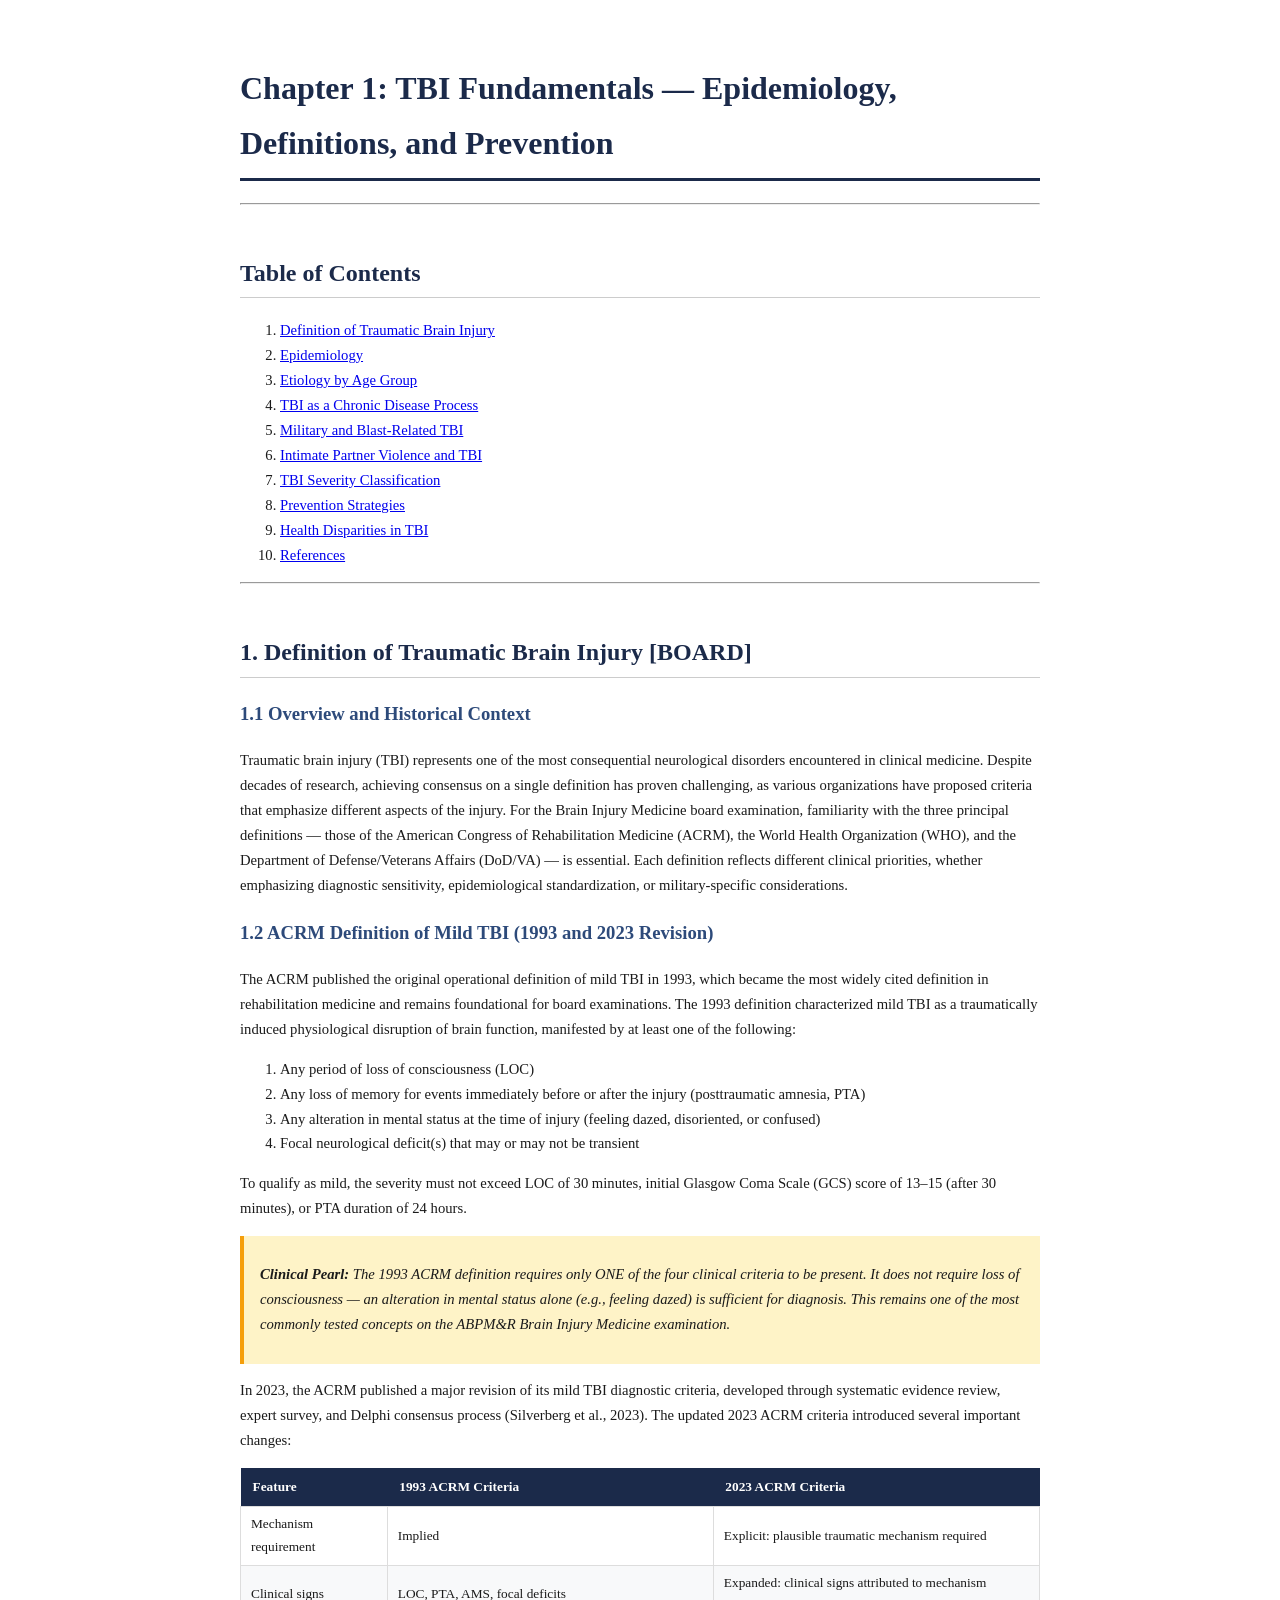
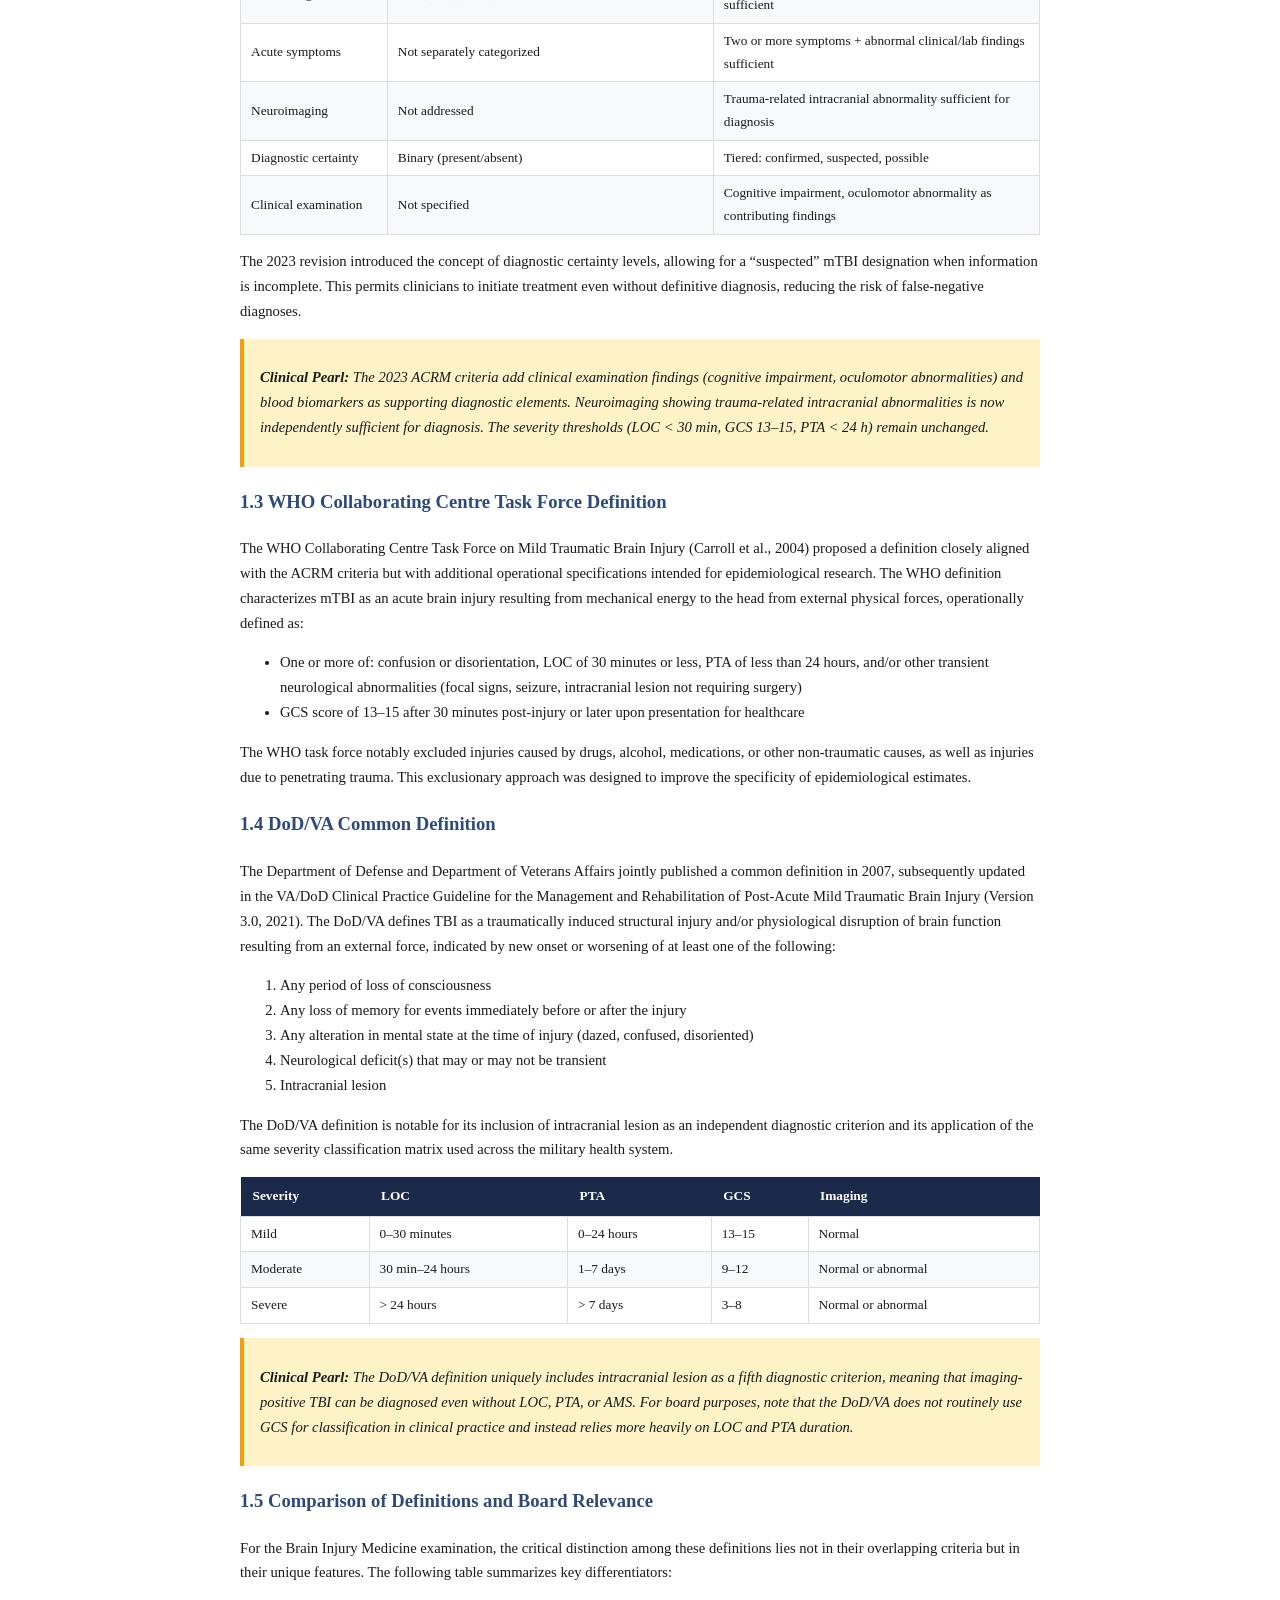
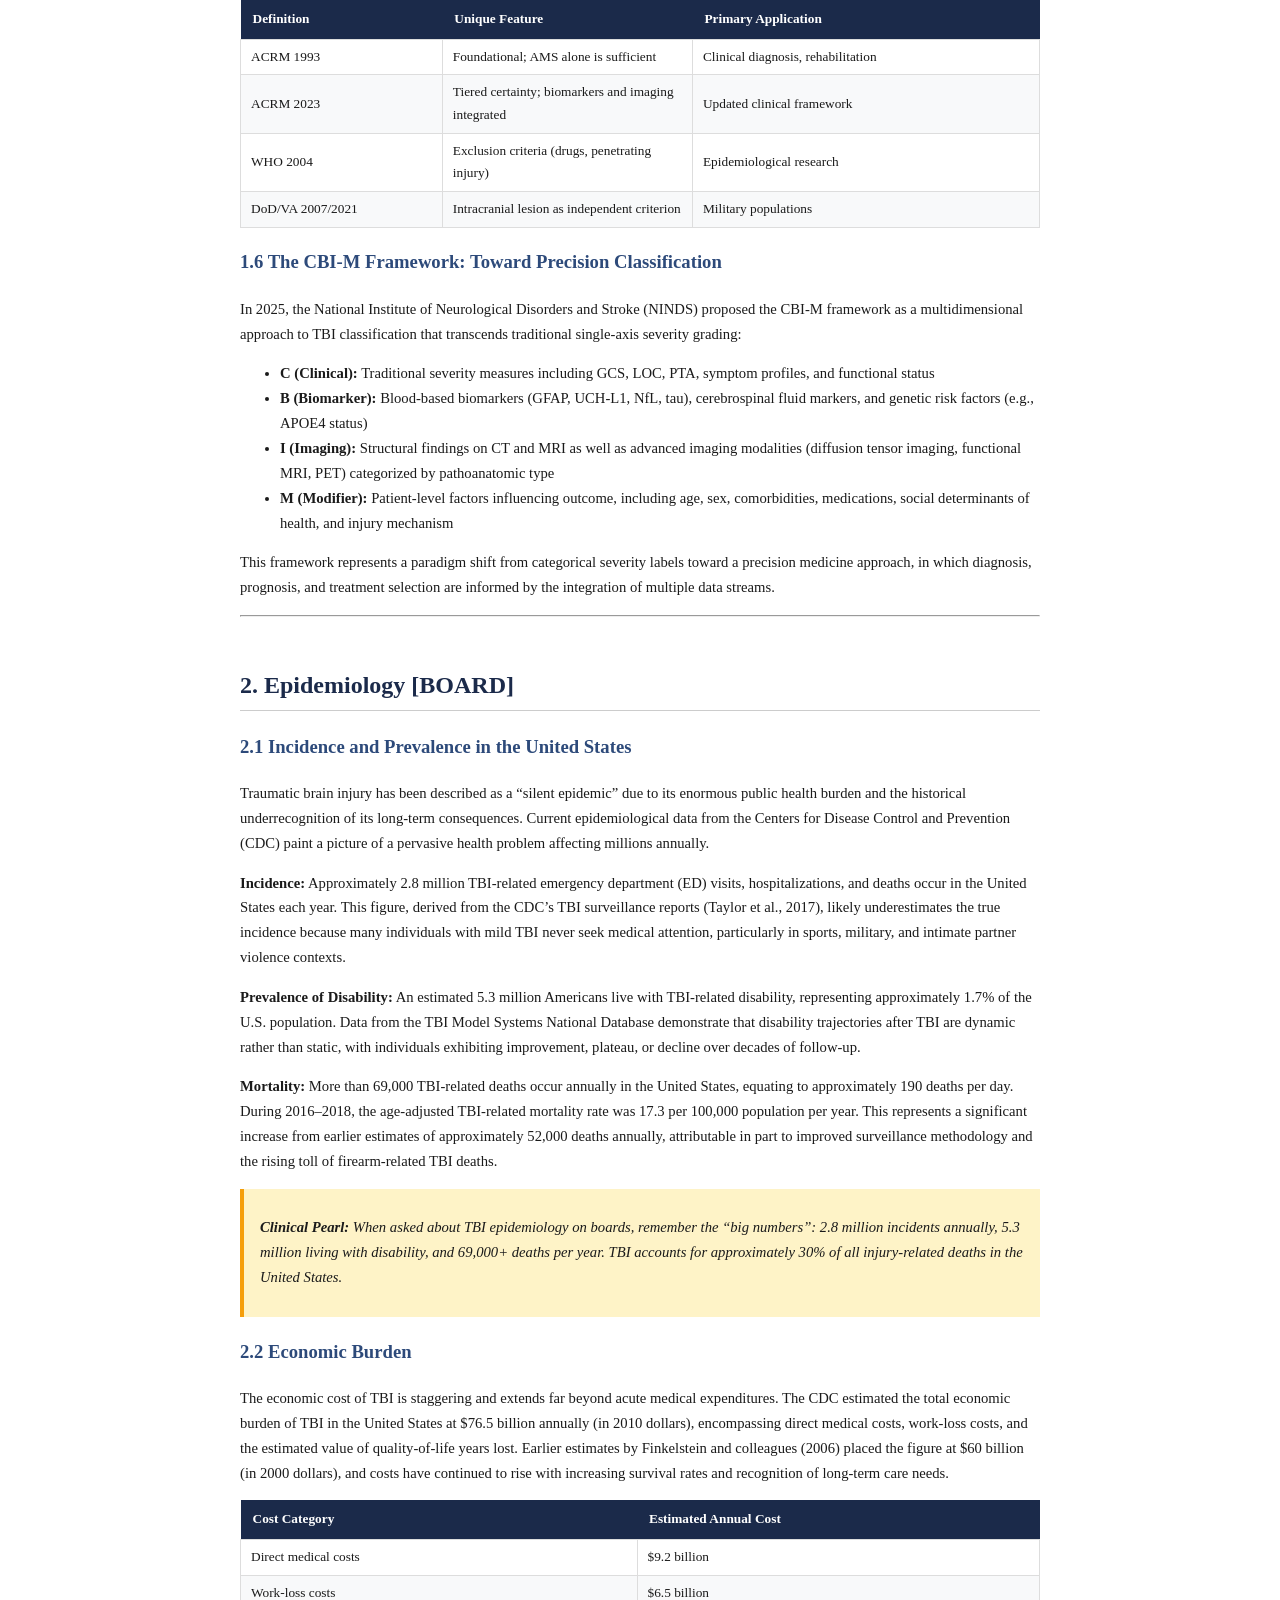
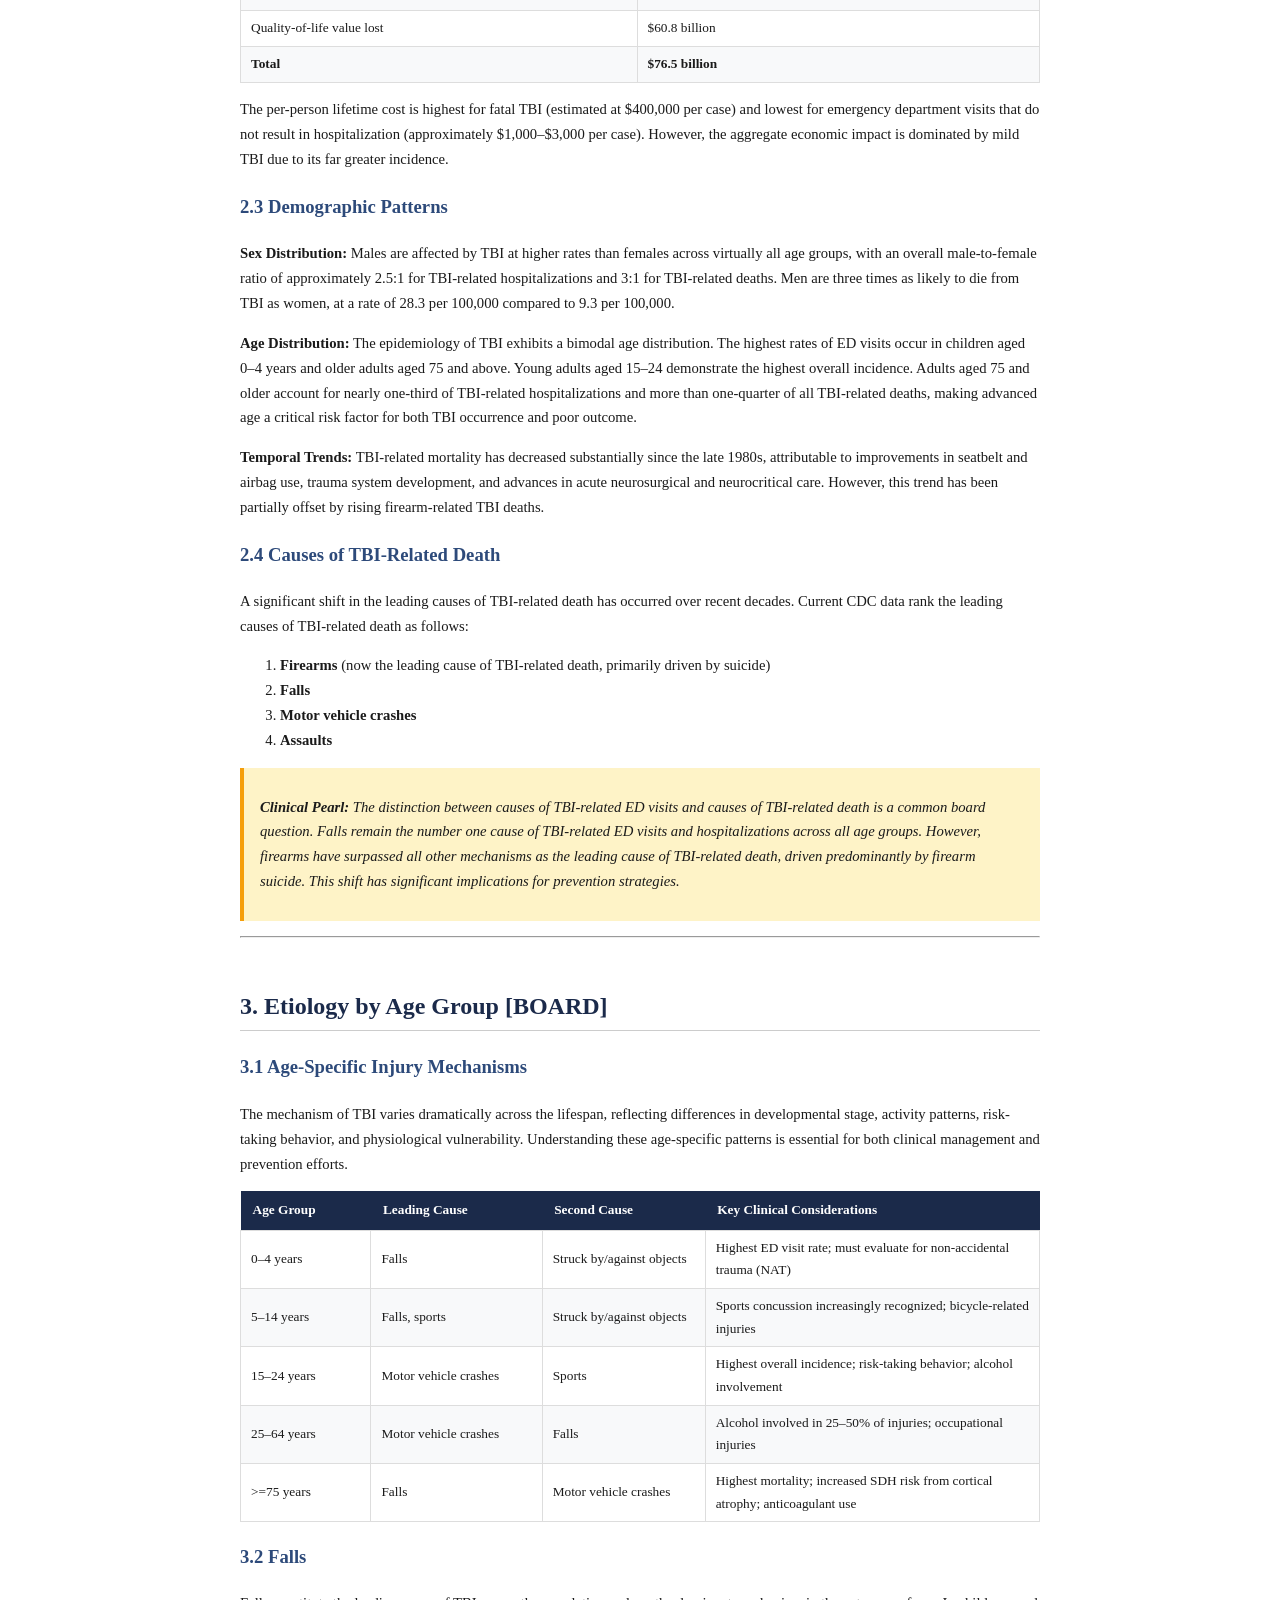
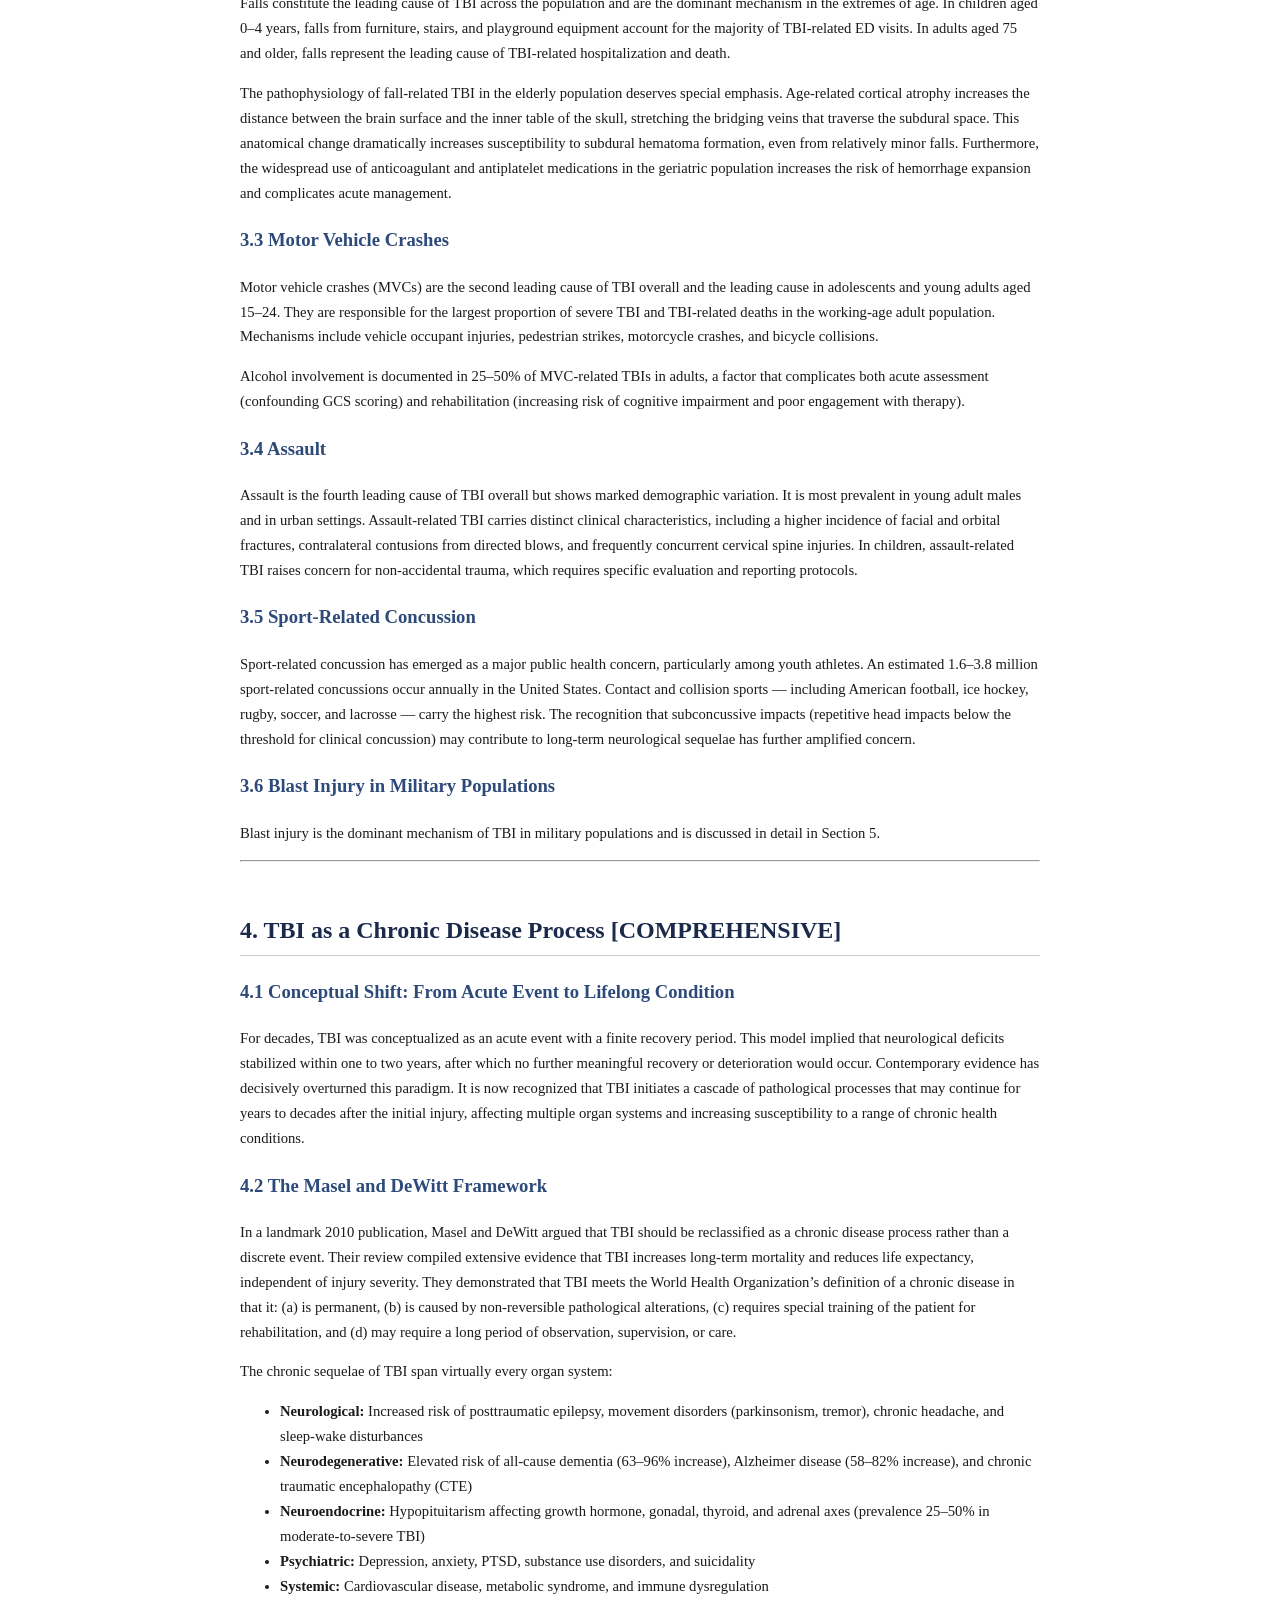
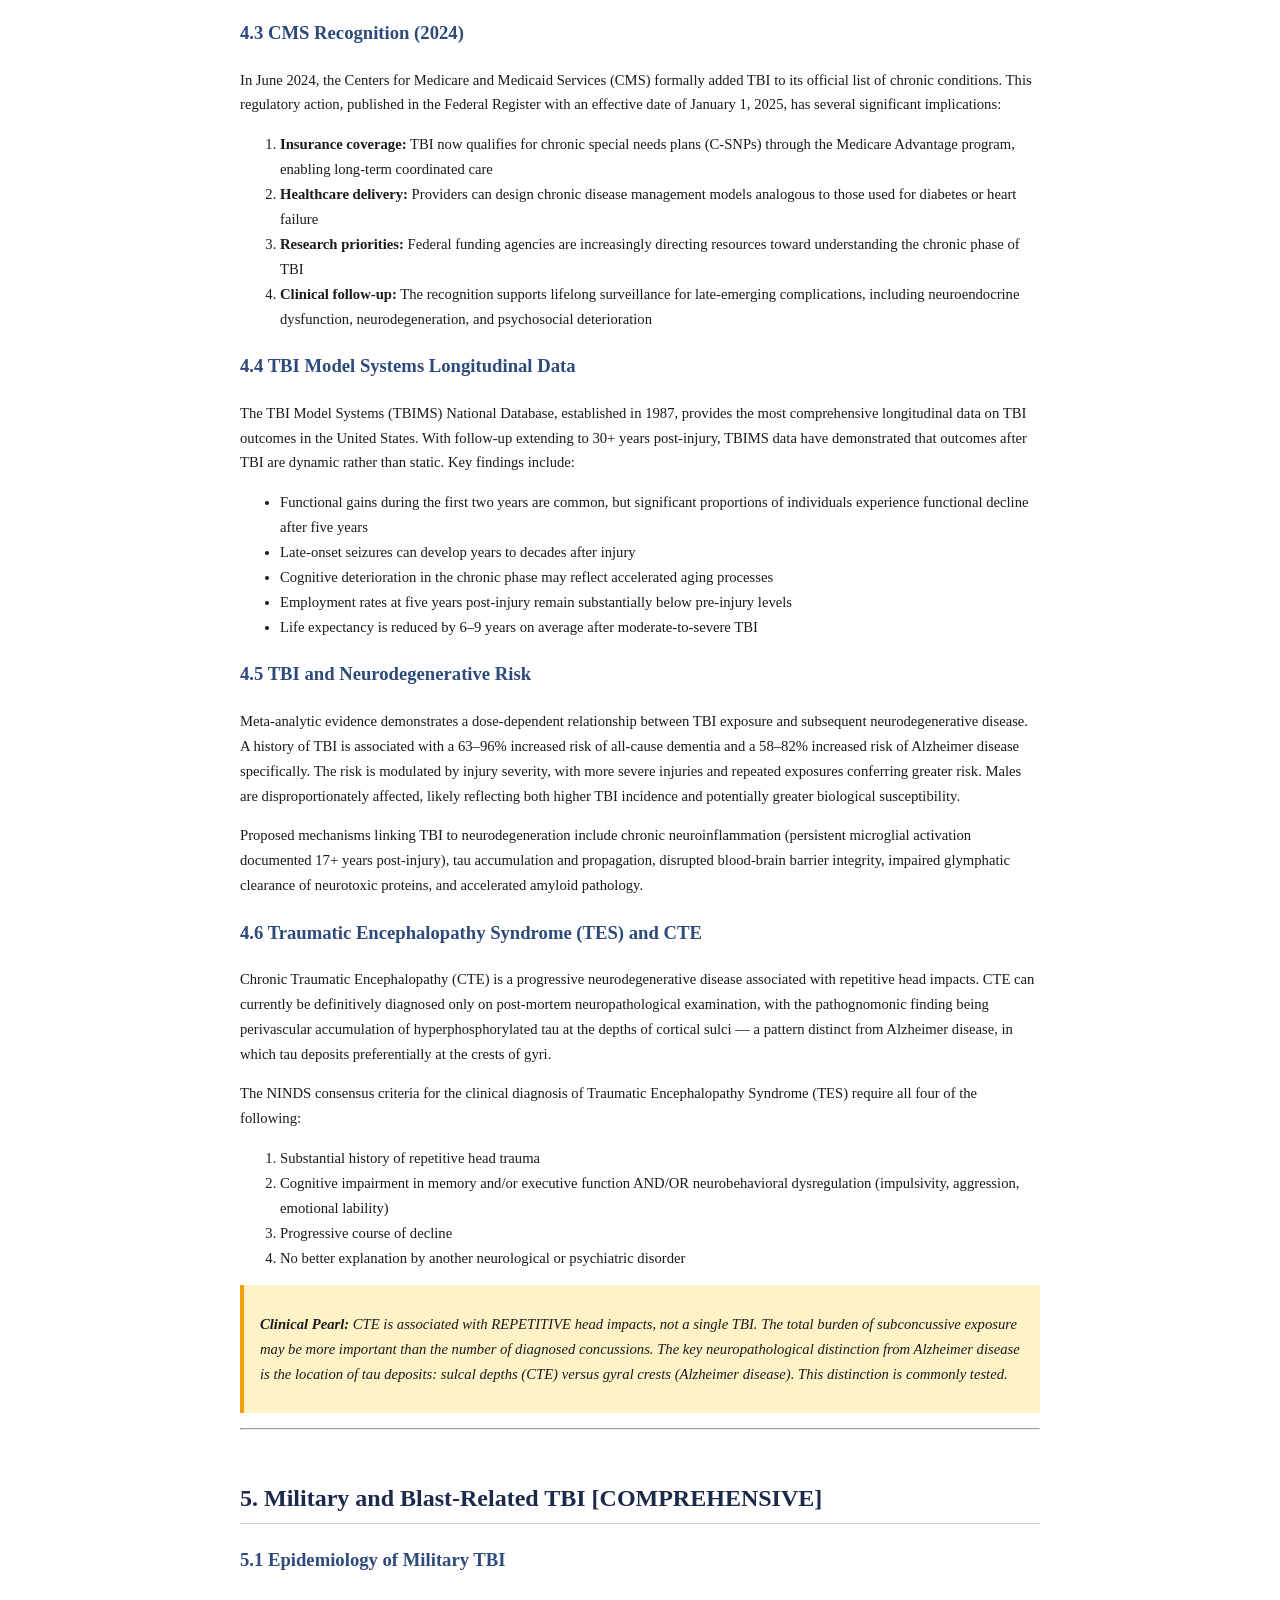
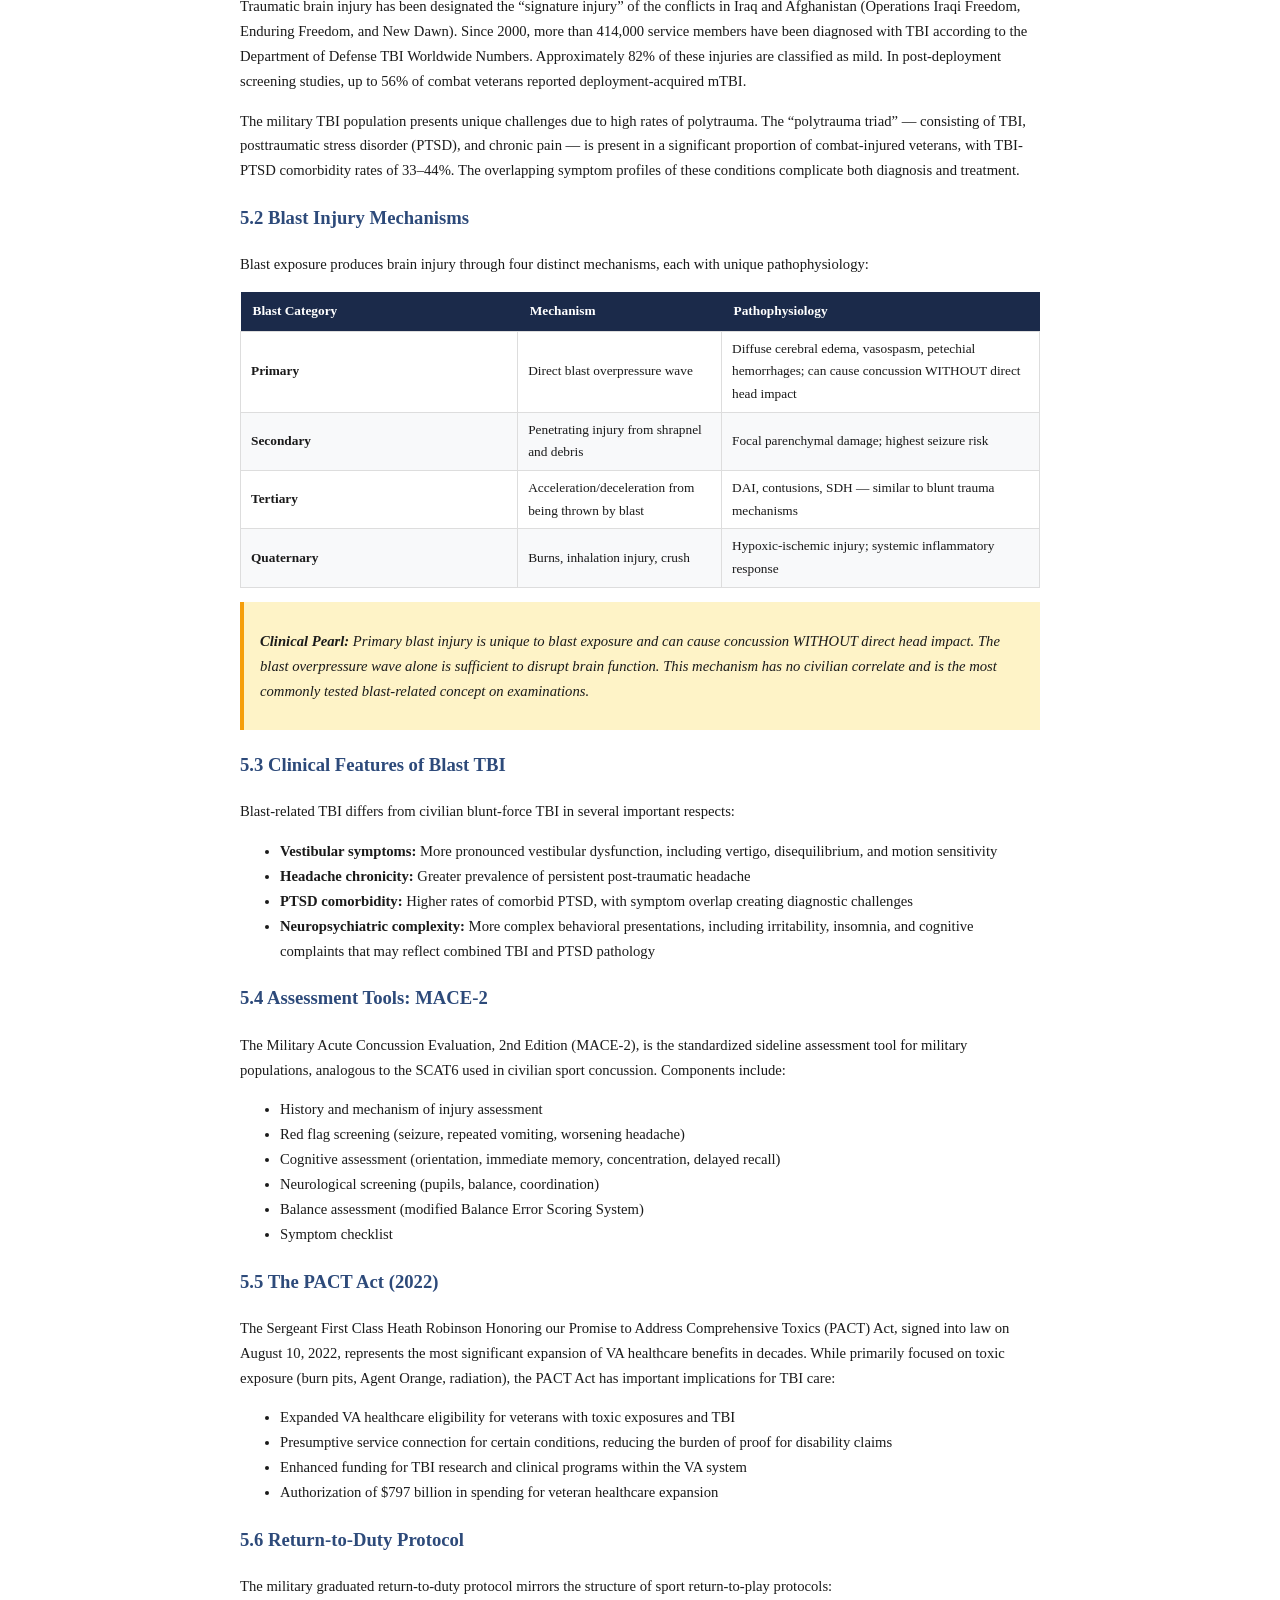
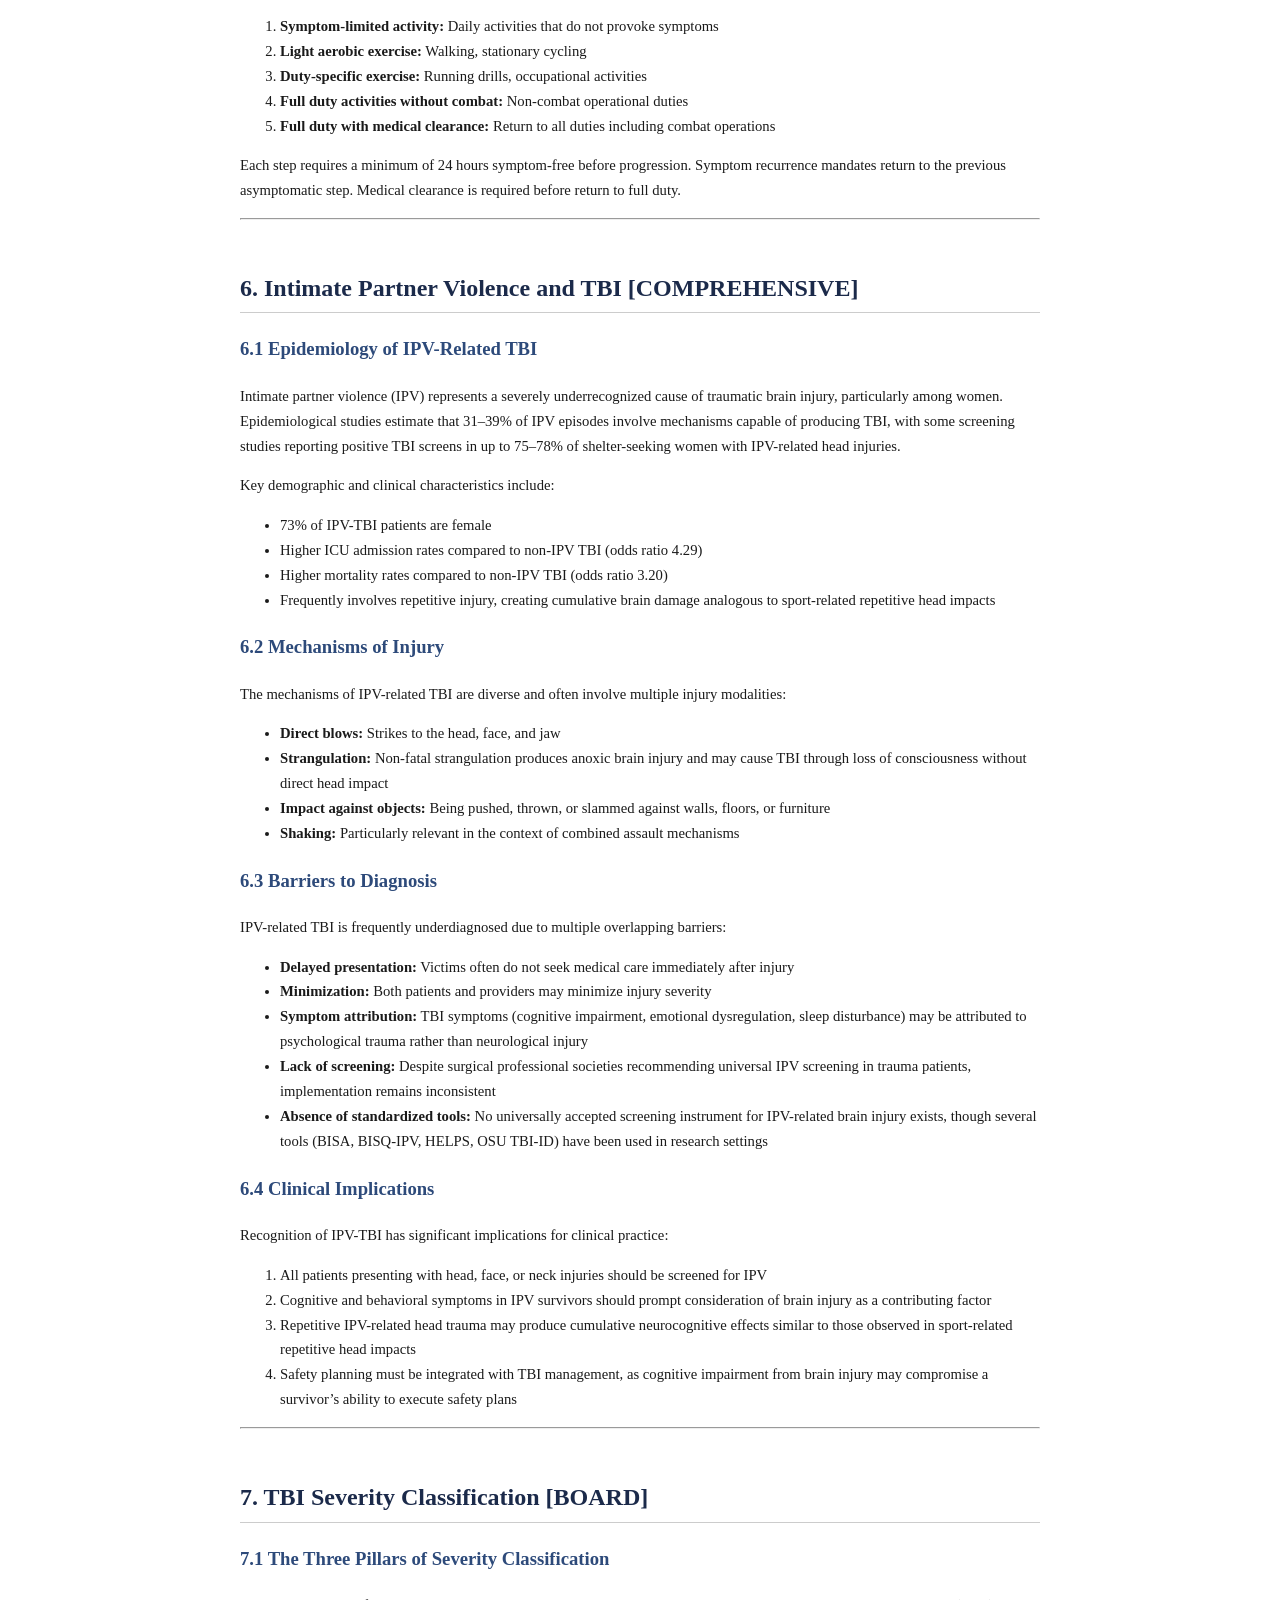
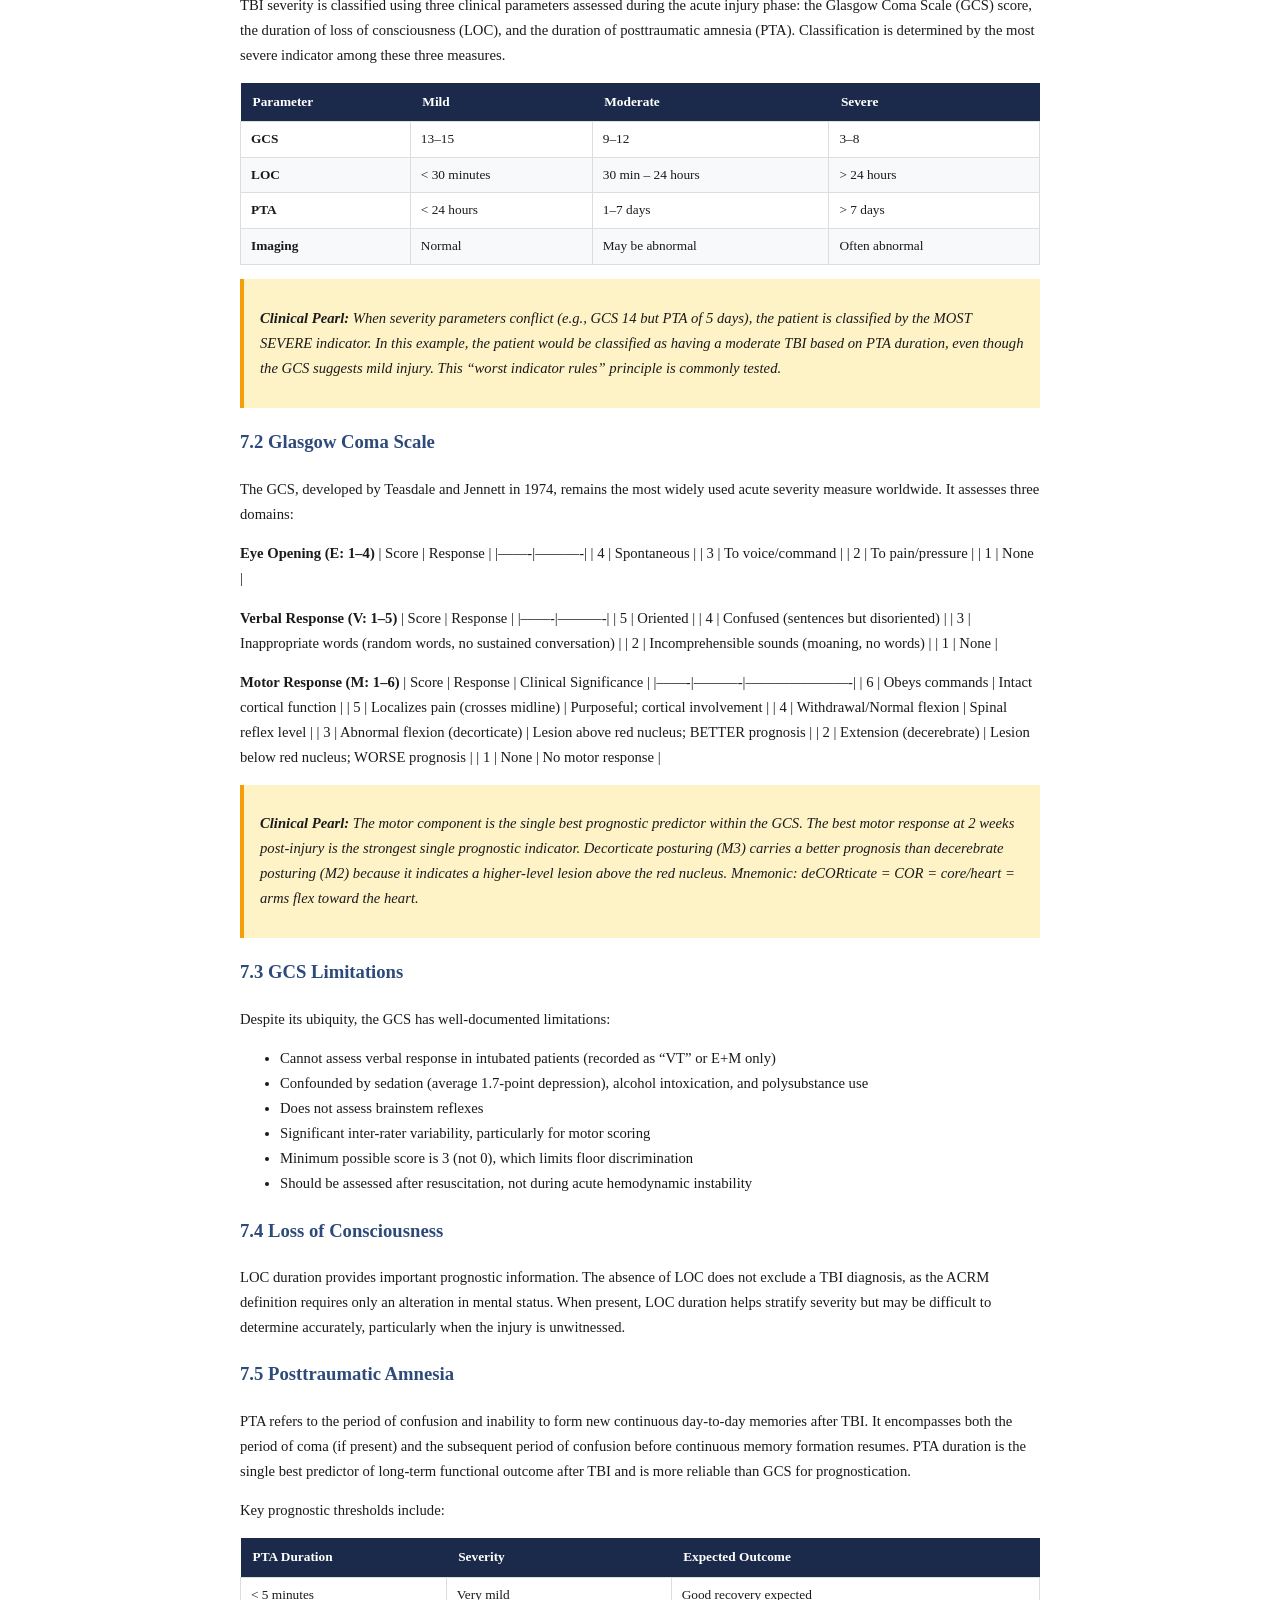
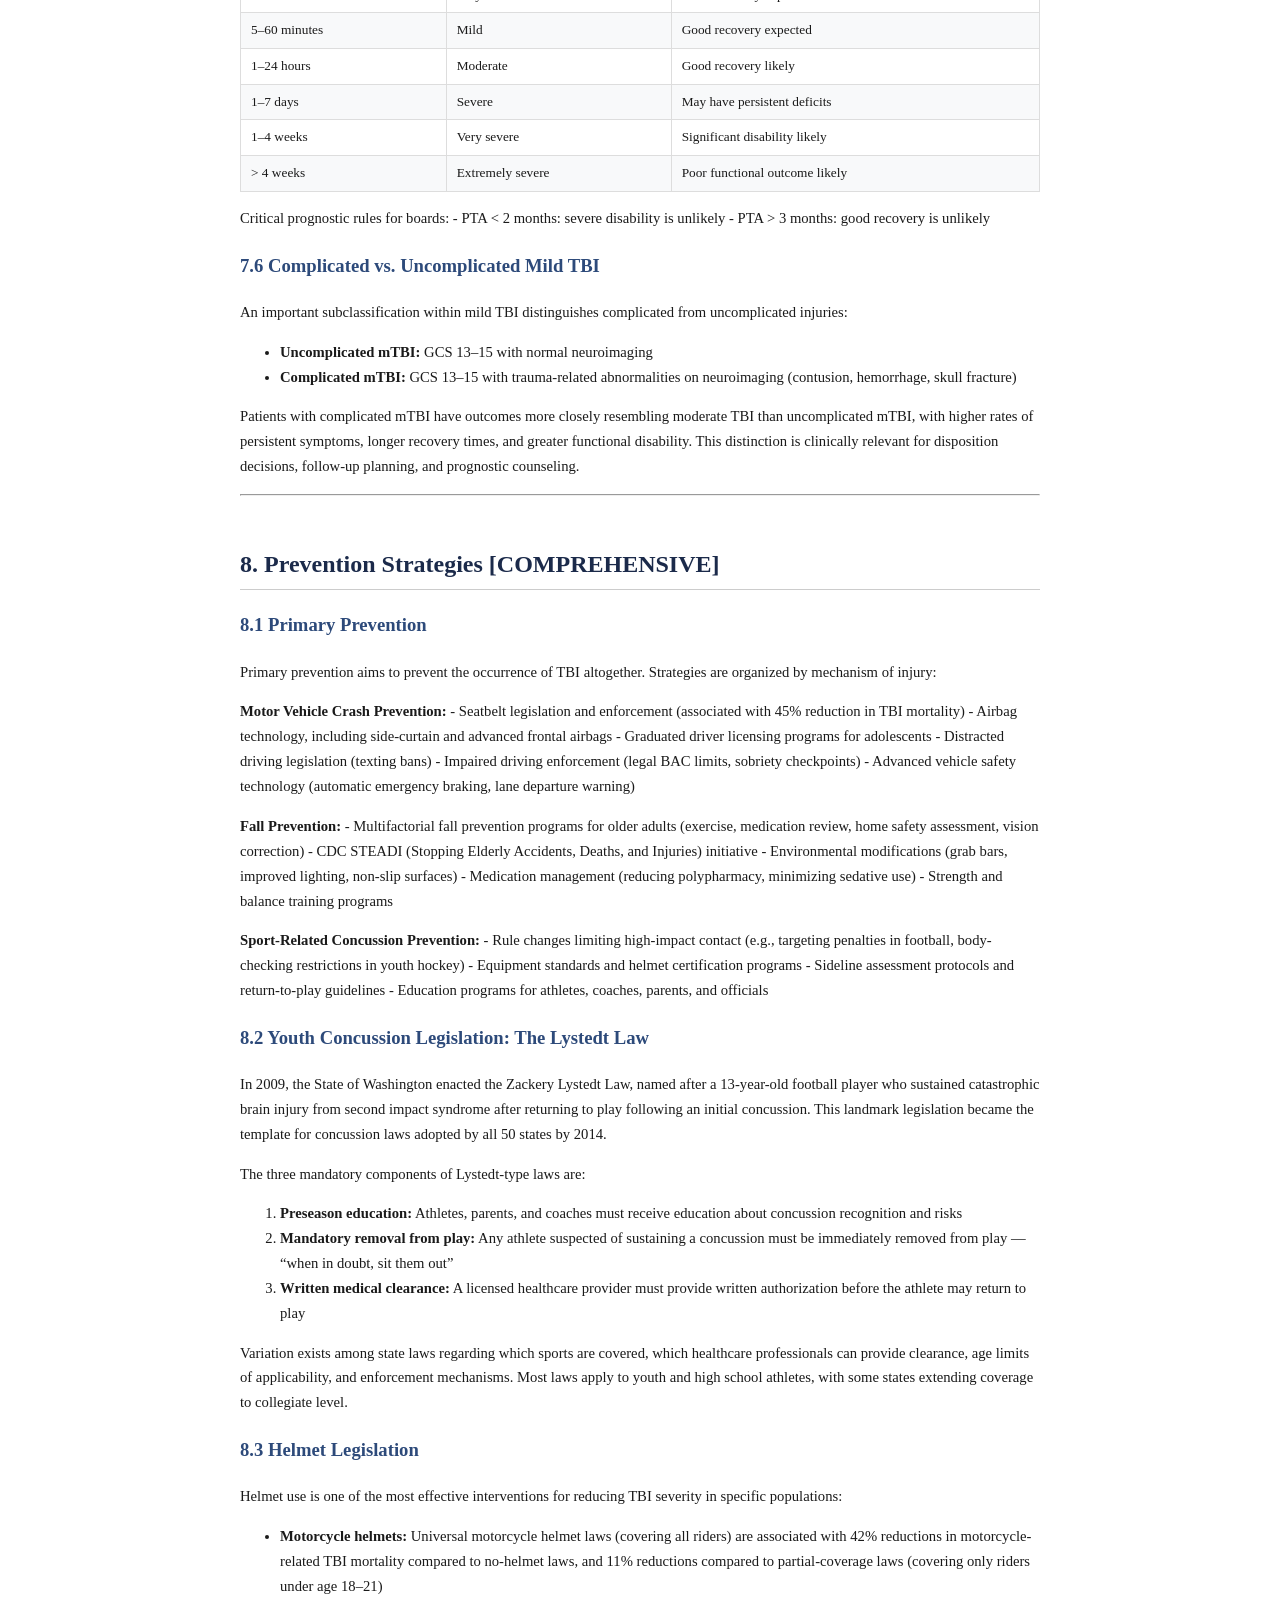
<file: reference-text/01-TBI-Fundamentals.html>
<!DOCTYPE html>
<html xmlns="http://www.w3.org/1999/xhtml">
<head>
  <meta charset="utf-8" />
  <meta name="generator" content="pandoc" />
  <meta name="viewport" content="width=device-width, initial-scale=1.0, user-scalable=yes" />
  <title>01-TBI-Fundamentals</title>
  <style>
    /* Default styles provided by pandoc.
    ** See https://pandoc.org/MANUAL.html#variables-for-html for config info.
    */
    span.smallcaps{font-variant: small-caps;}
    div.columns{display: flex; gap: min(4vw, 1.5em);}
    div.column{flex: auto; overflow-x: auto;}
    div.hanging-indent{margin-left: 1.5em; text-indent: -1.5em;}
    /* The extra [class] is a hack that increases specificity enough to
       override a similar rule in reveal.js */
    ul.task-list[class]{list-style: none;}
    ul.task-list li input[type="checkbox"] {
      font-size: inherit;
      width: 0.8em;
      margin: 0 0.8em 0.2em -1.6em;
      vertical-align: middle;
    }
    .display.math{display: block; text-align: center; margin: 0.5rem auto;}
  </style>
  <link rel="stylesheet" href="style.css" />
</head>
<body>
<h1
id="chapter-1-tbi-fundamentals-epidemiology-definitions-and-prevention">Chapter
1: TBI Fundamentals — Epidemiology, Definitions, and Prevention</h1>
<hr />
<h2 id="table-of-contents">Table of Contents</h2>
<ol type="1">
<li><a href="#1-definition-of-traumatic-brain-injury-board">Definition
of Traumatic Brain Injury</a></li>
<li><a href="#2-epidemiology-board">Epidemiology</a></li>
<li><a href="#3-etiology-by-age-group-board">Etiology by Age
Group</a></li>
<li><a href="#4-tbi-as-a-chronic-disease-process-comprehensive">TBI as a
Chronic Disease Process</a></li>
<li><a href="#5-military-and-blast-related-tbi-comprehensive">Military
and Blast-Related TBI</a></li>
<li><a
href="#6-intimate-partner-violence-and-tbi-comprehensive">Intimate
Partner Violence and TBI</a></li>
<li><a href="#7-tbi-severity-classification-board">TBI Severity
Classification</a></li>
<li><a href="#8-prevention-strategies-comprehensive">Prevention
Strategies</a></li>
<li><a href="#9-health-disparities-in-tbi-comprehensive">Health
Disparities in TBI</a></li>
<li><a href="#references">References</a></li>
</ol>
<hr />
<h2 id="definition-of-traumatic-brain-injury-board">1. Definition of
Traumatic Brain Injury [BOARD]</h2>
<h3 id="overview-and-historical-context">1.1 Overview and Historical
Context</h3>
<p>Traumatic brain injury (TBI) represents one of the most consequential
neurological disorders encountered in clinical medicine. Despite decades
of research, achieving consensus on a single definition has proven
challenging, as various organizations have proposed criteria that
emphasize different aspects of the injury. For the Brain Injury Medicine
board examination, familiarity with the three principal definitions —
those of the American Congress of Rehabilitation Medicine (ACRM), the
World Health Organization (WHO), and the Department of Defense/Veterans
Affairs (DoD/VA) — is essential. Each definition reflects different
clinical priorities, whether emphasizing diagnostic sensitivity,
epidemiological standardization, or military-specific
considerations.</p>
<h3 id="acrm-definition-of-mild-tbi-1993-and-2023-revision">1.2 ACRM
Definition of Mild TBI (1993 and 2023 Revision)</h3>
<p>The ACRM published the original operational definition of mild TBI in
1993, which became the most widely cited definition in rehabilitation
medicine and remains foundational for board examinations. The 1993
definition characterized mild TBI as a traumatically induced
physiological disruption of brain function, manifested by at least one
of the following:</p>
<ol type="1">
<li>Any period of loss of consciousness (LOC)</li>
<li>Any loss of memory for events immediately before or after the injury
(posttraumatic amnesia, PTA)</li>
<li>Any alteration in mental status at the time of injury (feeling
dazed, disoriented, or confused)</li>
<li>Focal neurological deficit(s) that may or may not be transient</li>
</ol>
<p>To qualify as mild, the severity must not exceed LOC of 30 minutes,
initial Glasgow Coma Scale (GCS) score of 13–15 (after 30 minutes), or
PTA duration of 24 hours.</p>
<blockquote>
<p><strong>Clinical Pearl:</strong> The 1993 ACRM definition requires
only ONE of the four clinical criteria to be present. It does not
require loss of consciousness — an alteration in mental status alone
(e.g., feeling dazed) is sufficient for diagnosis. This remains one of
the most commonly tested concepts on the ABPM&amp;R Brain Injury
Medicine examination.</p>
</blockquote>
<p>In 2023, the ACRM published a major revision of its mild TBI
diagnostic criteria, developed through systematic evidence review,
expert survey, and Delphi consensus process (Silverberg et al., 2023).
The updated 2023 ACRM criteria introduced several important changes:</p>
<table>
<colgroup>
<col style="width: 18%" />
<col style="width: 40%" />
<col style="width: 40%" />
</colgroup>
<thead>
<tr>
<th>Feature</th>
<th>1993 ACRM Criteria</th>
<th>2023 ACRM Criteria</th>
</tr>
</thead>
<tbody>
<tr>
<td>Mechanism requirement</td>
<td>Implied</td>
<td>Explicit: plausible traumatic mechanism required</td>
</tr>
<tr>
<td>Clinical signs</td>
<td>LOC, PTA, AMS, focal deficits</td>
<td>Expanded: clinical signs attributed to mechanism sufficient</td>
</tr>
<tr>
<td>Acute symptoms</td>
<td>Not separately categorized</td>
<td>Two or more symptoms + abnormal clinical/lab findings
sufficient</td>
</tr>
<tr>
<td>Neuroimaging</td>
<td>Not addressed</td>
<td>Trauma-related intracranial abnormality sufficient for
diagnosis</td>
</tr>
<tr>
<td>Diagnostic certainty</td>
<td>Binary (present/absent)</td>
<td>Tiered: confirmed, suspected, possible</td>
</tr>
<tr>
<td>Clinical examination</td>
<td>Not specified</td>
<td>Cognitive impairment, oculomotor abnormality as contributing
findings</td>
</tr>
</tbody>
</table>
<p>The 2023 revision introduced the concept of diagnostic certainty
levels, allowing for a “suspected” mTBI designation when information is
incomplete. This permits clinicians to initiate treatment even without
definitive diagnosis, reducing the risk of false-negative diagnoses.</p>
<blockquote>
<p><strong>Clinical Pearl:</strong> The 2023 ACRM criteria add clinical
examination findings (cognitive impairment, oculomotor abnormalities)
and blood biomarkers as supporting diagnostic elements. Neuroimaging
showing trauma-related intracranial abnormalities is now independently
sufficient for diagnosis. The severity thresholds (LOC &lt; 30 min, GCS
13–15, PTA &lt; 24 h) remain unchanged.</p>
</blockquote>
<h3 id="who-collaborating-centre-task-force-definition">1.3 WHO
Collaborating Centre Task Force Definition</h3>
<p>The WHO Collaborating Centre Task Force on Mild Traumatic Brain
Injury (Carroll et al., 2004) proposed a definition closely aligned with
the ACRM criteria but with additional operational specifications
intended for epidemiological research. The WHO definition characterizes
mTBI as an acute brain injury resulting from mechanical energy to the
head from external physical forces, operationally defined as:</p>
<ul>
<li>One or more of: confusion or disorientation, LOC of 30 minutes or
less, PTA of less than 24 hours, and/or other transient neurological
abnormalities (focal signs, seizure, intracranial lesion not requiring
surgery)</li>
<li>GCS score of 13–15 after 30 minutes post-injury or later upon
presentation for healthcare</li>
</ul>
<p>The WHO task force notably excluded injuries caused by drugs,
alcohol, medications, or other non-traumatic causes, as well as injuries
due to penetrating trauma. This exclusionary approach was designed to
improve the specificity of epidemiological estimates.</p>
<h3 id="dodva-common-definition">1.4 DoD/VA Common Definition</h3>
<p>The Department of Defense and Department of Veterans Affairs jointly
published a common definition in 2007, subsequently updated in the
VA/DoD Clinical Practice Guideline for the Management and Rehabilitation
of Post-Acute Mild Traumatic Brain Injury (Version 3.0, 2021). The
DoD/VA defines TBI as a traumatically induced structural injury and/or
physiological disruption of brain function resulting from an external
force, indicated by new onset or worsening of at least one of the
following:</p>
<ol type="1">
<li>Any period of loss of consciousness</li>
<li>Any loss of memory for events immediately before or after the
injury</li>
<li>Any alteration in mental state at the time of injury (dazed,
confused, disoriented)</li>
<li>Neurological deficit(s) that may or may not be transient</li>
<li>Intracranial lesion</li>
</ol>
<p>The DoD/VA definition is notable for its inclusion of intracranial
lesion as an independent diagnostic criterion and its application of the
same severity classification matrix used across the military health
system.</p>
<table>
<thead>
<tr>
<th>Severity</th>
<th>LOC</th>
<th>PTA</th>
<th>GCS</th>
<th>Imaging</th>
</tr>
</thead>
<tbody>
<tr>
<td>Mild</td>
<td>0–30 minutes</td>
<td>0–24 hours</td>
<td>13–15</td>
<td>Normal</td>
</tr>
<tr>
<td>Moderate</td>
<td>30 min–24 hours</td>
<td>1–7 days</td>
<td>9–12</td>
<td>Normal or abnormal</td>
</tr>
<tr>
<td>Severe</td>
<td>&gt; 24 hours</td>
<td>&gt; 7 days</td>
<td>3–8</td>
<td>Normal or abnormal</td>
</tr>
</tbody>
</table>
<blockquote>
<p><strong>Clinical Pearl:</strong> The DoD/VA definition uniquely
includes intracranial lesion as a fifth diagnostic criterion, meaning
that imaging-positive TBI can be diagnosed even without LOC, PTA, or
AMS. For board purposes, note that the DoD/VA does not routinely use GCS
for classification in clinical practice and instead relies more heavily
on LOC and PTA duration.</p>
</blockquote>
<h3 id="comparison-of-definitions-and-board-relevance">1.5 Comparison of
Definitions and Board Relevance</h3>
<p>For the Brain Injury Medicine examination, the critical distinction
among these definitions lies not in their overlapping criteria but in
their unique features. The following table summarizes key
differentiators:</p>
<table>
<colgroup>
<col style="width: 25%" />
<col style="width: 31%" />
<col style="width: 43%" />
</colgroup>
<thead>
<tr>
<th>Definition</th>
<th>Unique Feature</th>
<th>Primary Application</th>
</tr>
</thead>
<tbody>
<tr>
<td>ACRM 1993</td>
<td>Foundational; AMS alone is sufficient</td>
<td>Clinical diagnosis, rehabilitation</td>
</tr>
<tr>
<td>ACRM 2023</td>
<td>Tiered certainty; biomarkers and imaging integrated</td>
<td>Updated clinical framework</td>
</tr>
<tr>
<td>WHO 2004</td>
<td>Exclusion criteria (drugs, penetrating injury)</td>
<td>Epidemiological research</td>
</tr>
<tr>
<td>DoD/VA 2007/2021</td>
<td>Intracranial lesion as independent criterion</td>
<td>Military populations</td>
</tr>
</tbody>
</table>
<h3 id="the-cbi-m-framework-toward-precision-classification">1.6 The
CBI-M Framework: Toward Precision Classification</h3>
<p>In 2025, the National Institute of Neurological Disorders and Stroke
(NINDS) proposed the CBI-M framework as a multidimensional approach to
TBI classification that transcends traditional single-axis severity
grading:</p>
<ul>
<li><strong>C (Clinical):</strong> Traditional severity measures
including GCS, LOC, PTA, symptom profiles, and functional status</li>
<li><strong>B (Biomarker):</strong> Blood-based biomarkers (GFAP,
UCH-L1, NfL, tau), cerebrospinal fluid markers, and genetic risk factors
(e.g., APOE4 status)</li>
<li><strong>I (Imaging):</strong> Structural findings on CT and MRI as
well as advanced imaging modalities (diffusion tensor imaging,
functional MRI, PET) categorized by pathoanatomic type</li>
<li><strong>M (Modifier):</strong> Patient-level factors influencing
outcome, including age, sex, comorbidities, medications, social
determinants of health, and injury mechanism</li>
</ul>
<p>This framework represents a paradigm shift from categorical severity
labels toward a precision medicine approach, in which diagnosis,
prognosis, and treatment selection are informed by the integration of
multiple data streams.</p>
<hr />
<h2 id="epidemiology-board">2. Epidemiology [BOARD]</h2>
<h3 id="incidence-and-prevalence-in-the-united-states">2.1 Incidence and
Prevalence in the United States</h3>
<p>Traumatic brain injury has been described as a “silent epidemic” due
to its enormous public health burden and the historical underrecognition
of its long-term consequences. Current epidemiological data from the
Centers for Disease Control and Prevention (CDC) paint a picture of a
pervasive health problem affecting millions annually.</p>
<p><strong>Incidence:</strong> Approximately 2.8 million TBI-related
emergency department (ED) visits, hospitalizations, and deaths occur in
the United States each year. This figure, derived from the CDC’s TBI
surveillance reports (Taylor et al., 2017), likely underestimates the
true incidence because many individuals with mild TBI never seek medical
attention, particularly in sports, military, and intimate partner
violence contexts.</p>
<p><strong>Prevalence of Disability:</strong> An estimated 5.3 million
Americans live with TBI-related disability, representing approximately
1.7% of the U.S. population. Data from the TBI Model Systems National
Database demonstrate that disability trajectories after TBI are dynamic
rather than static, with individuals exhibiting improvement, plateau, or
decline over decades of follow-up.</p>
<p><strong>Mortality:</strong> More than 69,000 TBI-related deaths occur
annually in the United States, equating to approximately 190 deaths per
day. During 2016–2018, the age-adjusted TBI-related mortality rate was
17.3 per 100,000 population per year. This represents a significant
increase from earlier estimates of approximately 52,000 deaths annually,
attributable in part to improved surveillance methodology and the rising
toll of firearm-related TBI deaths.</p>
<blockquote>
<p><strong>Clinical Pearl:</strong> When asked about TBI epidemiology on
boards, remember the “big numbers”: 2.8 million incidents annually, 5.3
million living with disability, and 69,000+ deaths per year. TBI
accounts for approximately 30% of all injury-related deaths in the
United States.</p>
</blockquote>
<h3 id="economic-burden">2.2 Economic Burden</h3>
<p>The economic cost of TBI is staggering and extends far beyond acute
medical expenditures. The CDC estimated the total economic burden of TBI
in the United States at $76.5 billion annually (in 2010 dollars),
encompassing direct medical costs, work-loss costs, and the estimated
value of quality-of-life years lost. Earlier estimates by Finkelstein
and colleagues (2006) placed the figure at $60 billion (in 2000
dollars), and costs have continued to rise with increasing survival
rates and recognition of long-term care needs.</p>
<table>
<thead>
<tr>
<th>Cost Category</th>
<th>Estimated Annual Cost</th>
</tr>
</thead>
<tbody>
<tr>
<td>Direct medical costs</td>
<td>$9.2 billion</td>
</tr>
<tr>
<td>Work-loss costs</td>
<td>$6.5 billion</td>
</tr>
<tr>
<td>Quality-of-life value lost</td>
<td>$60.8 billion</td>
</tr>
<tr>
<td><strong>Total</strong></td>
<td><strong>$76.5 billion</strong></td>
</tr>
</tbody>
</table>
<p>The per-person lifetime cost is highest for fatal TBI (estimated at
$400,000 per case) and lowest for emergency department visits that do
not result in hospitalization (approximately $1,000–$3,000 per case).
However, the aggregate economic impact is dominated by mild TBI due to
its far greater incidence.</p>
<h3 id="demographic-patterns">2.3 Demographic Patterns</h3>
<p><strong>Sex Distribution:</strong> Males are affected by TBI at
higher rates than females across virtually all age groups, with an
overall male-to-female ratio of approximately 2.5:1 for TBI-related
hospitalizations and 3:1 for TBI-related deaths. Men are three times as
likely to die from TBI as women, at a rate of 28.3 per 100,000 compared
to 9.3 per 100,000.</p>
<p><strong>Age Distribution:</strong> The epidemiology of TBI exhibits a
bimodal age distribution. The highest rates of ED visits occur in
children aged 0–4 years and older adults aged 75 and above. Young adults
aged 15–24 demonstrate the highest overall incidence. Adults aged 75 and
older account for nearly one-third of TBI-related hospitalizations and
more than one-quarter of all TBI-related deaths, making advanced age a
critical risk factor for both TBI occurrence and poor outcome.</p>
<p><strong>Temporal Trends:</strong> TBI-related mortality has decreased
substantially since the late 1980s, attributable to improvements in
seatbelt and airbag use, trauma system development, and advances in
acute neurosurgical and neurocritical care. However, this trend has been
partially offset by rising firearm-related TBI deaths.</p>
<h3 id="causes-of-tbi-related-death">2.4 Causes of TBI-Related
Death</h3>
<p>A significant shift in the leading causes of TBI-related death has
occurred over recent decades. Current CDC data rank the leading causes
of TBI-related death as follows:</p>
<ol type="1">
<li><strong>Firearms</strong> (now the leading cause of TBI-related
death, primarily driven by suicide)</li>
<li><strong>Falls</strong></li>
<li><strong>Motor vehicle crashes</strong></li>
<li><strong>Assaults</strong></li>
</ol>
<blockquote>
<p><strong>Clinical Pearl:</strong> The distinction between causes of
TBI-related ED visits and causes of TBI-related death is a common board
question. Falls remain the number one cause of TBI-related ED visits and
hospitalizations across all age groups. However, firearms have surpassed
all other mechanisms as the leading cause of TBI-related death, driven
predominantly by firearm suicide. This shift has significant
implications for prevention strategies.</p>
</blockquote>
<hr />
<h2 id="etiology-by-age-group-board">3. Etiology by Age Group
[BOARD]</h2>
<h3 id="age-specific-injury-mechanisms">3.1 Age-Specific Injury
Mechanisms</h3>
<p>The mechanism of TBI varies dramatically across the lifespan,
reflecting differences in developmental stage, activity patterns,
risk-taking behavior, and physiological vulnerability. Understanding
these age-specific patterns is essential for both clinical management
and prevention efforts.</p>
<table>
<colgroup>
<col style="width: 16%" />
<col style="width: 21%" />
<col style="width: 20%" />
<col style="width: 41%" />
</colgroup>
<thead>
<tr>
<th>Age Group</th>
<th>Leading Cause</th>
<th>Second Cause</th>
<th>Key Clinical Considerations</th>
</tr>
</thead>
<tbody>
<tr>
<td>0–4 years</td>
<td>Falls</td>
<td>Struck by/against objects</td>
<td>Highest ED visit rate; must evaluate for non-accidental trauma
(NAT)</td>
</tr>
<tr>
<td>5–14 years</td>
<td>Falls, sports</td>
<td>Struck by/against objects</td>
<td>Sports concussion increasingly recognized; bicycle-related
injuries</td>
</tr>
<tr>
<td>15–24 years</td>
<td>Motor vehicle crashes</td>
<td>Sports</td>
<td>Highest overall incidence; risk-taking behavior; alcohol
involvement</td>
</tr>
<tr>
<td>25–64 years</td>
<td>Motor vehicle crashes</td>
<td>Falls</td>
<td>Alcohol involved in 25–50% of injuries; occupational injuries</td>
</tr>
<tr>
<td>&gt;=75 years</td>
<td>Falls</td>
<td>Motor vehicle crashes</td>
<td>Highest mortality; increased SDH risk from cortical atrophy;
anticoagulant use</td>
</tr>
</tbody>
</table>
<h3 id="falls">3.2 Falls</h3>
<p>Falls constitute the leading cause of TBI across the population and
are the dominant mechanism in the extremes of age. In children aged 0–4
years, falls from furniture, stairs, and playground equipment account
for the majority of TBI-related ED visits. In adults aged 75 and older,
falls represent the leading cause of TBI-related hospitalization and
death.</p>
<p>The pathophysiology of fall-related TBI in the elderly population
deserves special emphasis. Age-related cortical atrophy increases the
distance between the brain surface and the inner table of the skull,
stretching the bridging veins that traverse the subdural space. This
anatomical change dramatically increases susceptibility to subdural
hematoma formation, even from relatively minor falls. Furthermore, the
widespread use of anticoagulant and antiplatelet medications in the
geriatric population increases the risk of hemorrhage expansion and
complicates acute management.</p>
<h3 id="motor-vehicle-crashes">3.3 Motor Vehicle Crashes</h3>
<p>Motor vehicle crashes (MVCs) are the second leading cause of TBI
overall and the leading cause in adolescents and young adults aged
15–24. They are responsible for the largest proportion of severe TBI and
TBI-related deaths in the working-age adult population. Mechanisms
include vehicle occupant injuries, pedestrian strikes, motorcycle
crashes, and bicycle collisions.</p>
<p>Alcohol involvement is documented in 25–50% of MVC-related TBIs in
adults, a factor that complicates both acute assessment (confounding GCS
scoring) and rehabilitation (increasing risk of cognitive impairment and
poor engagement with therapy).</p>
<h3 id="assault">3.4 Assault</h3>
<p>Assault is the fourth leading cause of TBI overall but shows marked
demographic variation. It is most prevalent in young adult males and in
urban settings. Assault-related TBI carries distinct clinical
characteristics, including a higher incidence of facial and orbital
fractures, contralateral contusions from directed blows, and frequently
concurrent cervical spine injuries. In children, assault-related TBI
raises concern for non-accidental trauma, which requires specific
evaluation and reporting protocols.</p>
<h3 id="sport-related-concussion">3.5 Sport-Related Concussion</h3>
<p>Sport-related concussion has emerged as a major public health
concern, particularly among youth athletes. An estimated 1.6–3.8 million
sport-related concussions occur annually in the United States. Contact
and collision sports — including American football, ice hockey, rugby,
soccer, and lacrosse — carry the highest risk. The recognition that
subconcussive impacts (repetitive head impacts below the threshold for
clinical concussion) may contribute to long-term neurological sequelae
has further amplified concern.</p>
<h3 id="blast-injury-in-military-populations">3.6 Blast Injury in
Military Populations</h3>
<p>Blast injury is the dominant mechanism of TBI in military populations
and is discussed in detail in Section 5.</p>
<hr />
<h2 id="tbi-as-a-chronic-disease-process-comprehensive">4. TBI as a
Chronic Disease Process [COMPREHENSIVE]</h2>
<h3 id="conceptual-shift-from-acute-event-to-lifelong-condition">4.1
Conceptual Shift: From Acute Event to Lifelong Condition</h3>
<p>For decades, TBI was conceptualized as an acute event with a finite
recovery period. This model implied that neurological deficits
stabilized within one to two years, after which no further meaningful
recovery or deterioration would occur. Contemporary evidence has
decisively overturned this paradigm. It is now recognized that TBI
initiates a cascade of pathological processes that may continue for
years to decades after the initial injury, affecting multiple organ
systems and increasing susceptibility to a range of chronic health
conditions.</p>
<h3 id="the-masel-and-dewitt-framework">4.2 The Masel and DeWitt
Framework</h3>
<p>In a landmark 2010 publication, Masel and DeWitt argued that TBI
should be reclassified as a chronic disease process rather than a
discrete event. Their review compiled extensive evidence that TBI
increases long-term mortality and reduces life expectancy, independent
of injury severity. They demonstrated that TBI meets the World Health
Organization’s definition of a chronic disease in that it: (a) is
permanent, (b) is caused by non-reversible pathological alterations, (c)
requires special training of the patient for rehabilitation, and (d) may
require a long period of observation, supervision, or care.</p>
<p>The chronic sequelae of TBI span virtually every organ system:</p>
<ul>
<li><strong>Neurological:</strong> Increased risk of posttraumatic
epilepsy, movement disorders (parkinsonism, tremor), chronic headache,
and sleep-wake disturbances</li>
<li><strong>Neurodegenerative:</strong> Elevated risk of all-cause
dementia (63–96% increase), Alzheimer disease (58–82% increase), and
chronic traumatic encephalopathy (CTE)</li>
<li><strong>Neuroendocrine:</strong> Hypopituitarism affecting growth
hormone, gonadal, thyroid, and adrenal axes (prevalence 25–50% in
moderate-to-severe TBI)</li>
<li><strong>Psychiatric:</strong> Depression, anxiety, PTSD, substance
use disorders, and suicidality</li>
<li><strong>Systemic:</strong> Cardiovascular disease, metabolic
syndrome, and immune dysregulation</li>
</ul>
<h3 id="cms-recognition-2024">4.3 CMS Recognition (2024)</h3>
<p>In June 2024, the Centers for Medicare and Medicaid Services (CMS)
formally added TBI to its official list of chronic conditions. This
regulatory action, published in the Federal Register with an effective
date of January 1, 2025, has several significant implications:</p>
<ol type="1">
<li><strong>Insurance coverage:</strong> TBI now qualifies for chronic
special needs plans (C-SNPs) through the Medicare Advantage program,
enabling long-term coordinated care</li>
<li><strong>Healthcare delivery:</strong> Providers can design chronic
disease management models analogous to those used for diabetes or heart
failure</li>
<li><strong>Research priorities:</strong> Federal funding agencies are
increasingly directing resources toward understanding the chronic phase
of TBI</li>
<li><strong>Clinical follow-up:</strong> The recognition supports
lifelong surveillance for late-emerging complications, including
neuroendocrine dysfunction, neurodegeneration, and psychosocial
deterioration</li>
</ol>
<h3 id="tbi-model-systems-longitudinal-data">4.4 TBI Model Systems
Longitudinal Data</h3>
<p>The TBI Model Systems (TBIMS) National Database, established in 1987,
provides the most comprehensive longitudinal data on TBI outcomes in the
United States. With follow-up extending to 30+ years post-injury, TBIMS
data have demonstrated that outcomes after TBI are dynamic rather than
static. Key findings include:</p>
<ul>
<li>Functional gains during the first two years are common, but
significant proportions of individuals experience functional decline
after five years</li>
<li>Late-onset seizures can develop years to decades after injury</li>
<li>Cognitive deterioration in the chronic phase may reflect accelerated
aging processes</li>
<li>Employment rates at five years post-injury remain substantially
below pre-injury levels</li>
<li>Life expectancy is reduced by 6–9 years on average after
moderate-to-severe TBI</li>
</ul>
<h3 id="tbi-and-neurodegenerative-risk">4.5 TBI and Neurodegenerative
Risk</h3>
<p>Meta-analytic evidence demonstrates a dose-dependent relationship
between TBI exposure and subsequent neurodegenerative disease. A history
of TBI is associated with a 63–96% increased risk of all-cause dementia
and a 58–82% increased risk of Alzheimer disease specifically. The risk
is modulated by injury severity, with more severe injuries and repeated
exposures conferring greater risk. Males are disproportionately
affected, likely reflecting both higher TBI incidence and potentially
greater biological susceptibility.</p>
<p>Proposed mechanisms linking TBI to neurodegeneration include chronic
neuroinflammation (persistent microglial activation documented 17+ years
post-injury), tau accumulation and propagation, disrupted blood-brain
barrier integrity, impaired glymphatic clearance of neurotoxic proteins,
and accelerated amyloid pathology.</p>
<h3 id="traumatic-encephalopathy-syndrome-tes-and-cte">4.6 Traumatic
Encephalopathy Syndrome (TES) and CTE</h3>
<p>Chronic Traumatic Encephalopathy (CTE) is a progressive
neurodegenerative disease associated with repetitive head impacts. CTE
can currently be definitively diagnosed only on post-mortem
neuropathological examination, with the pathognomonic finding being
perivascular accumulation of hyperphosphorylated tau at the depths of
cortical sulci — a pattern distinct from Alzheimer disease, in which tau
deposits preferentially at the crests of gyri.</p>
<p>The NINDS consensus criteria for the clinical diagnosis of Traumatic
Encephalopathy Syndrome (TES) require all four of the following:</p>
<ol type="1">
<li>Substantial history of repetitive head trauma</li>
<li>Cognitive impairment in memory and/or executive function AND/OR
neurobehavioral dysregulation (impulsivity, aggression, emotional
lability)</li>
<li>Progressive course of decline</li>
<li>No better explanation by another neurological or psychiatric
disorder</li>
</ol>
<blockquote>
<p><strong>Clinical Pearl:</strong> CTE is associated with REPETITIVE
head impacts, not a single TBI. The total burden of subconcussive
exposure may be more important than the number of diagnosed concussions.
The key neuropathological distinction from Alzheimer disease is the
location of tau deposits: sulcal depths (CTE) versus gyral crests
(Alzheimer disease). This distinction is commonly tested.</p>
</blockquote>
<hr />
<h2 id="military-and-blast-related-tbi-comprehensive">5. Military and
Blast-Related TBI [COMPREHENSIVE]</h2>
<h3 id="epidemiology-of-military-tbi">5.1 Epidemiology of Military
TBI</h3>
<p>Traumatic brain injury has been designated the “signature injury” of
the conflicts in Iraq and Afghanistan (Operations Iraqi Freedom,
Enduring Freedom, and New Dawn). Since 2000, more than 414,000 service
members have been diagnosed with TBI according to the Department of
Defense TBI Worldwide Numbers. Approximately 82% of these injuries are
classified as mild. In post-deployment screening studies, up to 56% of
combat veterans reported deployment-acquired mTBI.</p>
<p>The military TBI population presents unique challenges due to high
rates of polytrauma. The “polytrauma triad” — consisting of TBI,
posttraumatic stress disorder (PTSD), and chronic pain — is present in a
significant proportion of combat-injured veterans, with TBI-PTSD
comorbidity rates of 33–44%. The overlapping symptom profiles of these
conditions complicate both diagnosis and treatment.</p>
<h3 id="blast-injury-mechanisms">5.2 Blast Injury Mechanisms</h3>
<p>Blast exposure produces brain injury through four distinct
mechanisms, each with unique pathophysiology:</p>
<table>
<colgroup>
<col style="width: 34%" />
<col style="width: 25%" />
<col style="width: 39%" />
</colgroup>
<thead>
<tr>
<th>Blast Category</th>
<th>Mechanism</th>
<th>Pathophysiology</th>
</tr>
</thead>
<tbody>
<tr>
<td><strong>Primary</strong></td>
<td>Direct blast overpressure wave</td>
<td>Diffuse cerebral edema, vasospasm, petechial hemorrhages; can cause
concussion WITHOUT direct head impact</td>
</tr>
<tr>
<td><strong>Secondary</strong></td>
<td>Penetrating injury from shrapnel and debris</td>
<td>Focal parenchymal damage; highest seizure risk</td>
</tr>
<tr>
<td><strong>Tertiary</strong></td>
<td>Acceleration/deceleration from being thrown by blast</td>
<td>DAI, contusions, SDH — similar to blunt trauma mechanisms</td>
</tr>
<tr>
<td><strong>Quaternary</strong></td>
<td>Burns, inhalation injury, crush</td>
<td>Hypoxic-ischemic injury; systemic inflammatory response</td>
</tr>
</tbody>
</table>
<blockquote>
<p><strong>Clinical Pearl:</strong> Primary blast injury is unique to
blast exposure and can cause concussion WITHOUT direct head impact. The
blast overpressure wave alone is sufficient to disrupt brain function.
This mechanism has no civilian correlate and is the most commonly tested
blast-related concept on examinations.</p>
</blockquote>
<h3 id="clinical-features-of-blast-tbi">5.3 Clinical Features of Blast
TBI</h3>
<p>Blast-related TBI differs from civilian blunt-force TBI in several
important respects:</p>
<ul>
<li><strong>Vestibular symptoms:</strong> More pronounced vestibular
dysfunction, including vertigo, disequilibrium, and motion
sensitivity</li>
<li><strong>Headache chronicity:</strong> Greater prevalence of
persistent post-traumatic headache</li>
<li><strong>PTSD comorbidity:</strong> Higher rates of comorbid PTSD,
with symptom overlap creating diagnostic challenges</li>
<li><strong>Neuropsychiatric complexity:</strong> More complex
behavioral presentations, including irritability, insomnia, and
cognitive complaints that may reflect combined TBI and PTSD
pathology</li>
</ul>
<h3 id="assessment-tools-mace-2">5.4 Assessment Tools: MACE-2</h3>
<p>The Military Acute Concussion Evaluation, 2nd Edition (MACE-2), is
the standardized sideline assessment tool for military populations,
analogous to the SCAT6 used in civilian sport concussion. Components
include:</p>
<ul>
<li>History and mechanism of injury assessment</li>
<li>Red flag screening (seizure, repeated vomiting, worsening
headache)</li>
<li>Cognitive assessment (orientation, immediate memory, concentration,
delayed recall)</li>
<li>Neurological screening (pupils, balance, coordination)</li>
<li>Balance assessment (modified Balance Error Scoring System)</li>
<li>Symptom checklist</li>
</ul>
<h3 id="the-pact-act-2022">5.5 The PACT Act (2022)</h3>
<p>The Sergeant First Class Heath Robinson Honoring our Promise to
Address Comprehensive Toxics (PACT) Act, signed into law on August 10,
2022, represents the most significant expansion of VA healthcare
benefits in decades. While primarily focused on toxic exposure (burn
pits, Agent Orange, radiation), the PACT Act has important implications
for TBI care:</p>
<ul>
<li>Expanded VA healthcare eligibility for veterans with toxic exposures
and TBI</li>
<li>Presumptive service connection for certain conditions, reducing the
burden of proof for disability claims</li>
<li>Enhanced funding for TBI research and clinical programs within the
VA system</li>
<li>Authorization of $797 billion in spending for veteran healthcare
expansion</li>
</ul>
<h3 id="return-to-duty-protocol">5.6 Return-to-Duty Protocol</h3>
<p>The military graduated return-to-duty protocol mirrors the structure
of sport return-to-play protocols:</p>
<ol type="1">
<li><strong>Symptom-limited activity:</strong> Daily activities that do
not provoke symptoms</li>
<li><strong>Light aerobic exercise:</strong> Walking, stationary
cycling</li>
<li><strong>Duty-specific exercise:</strong> Running drills,
occupational activities</li>
<li><strong>Full duty activities without combat:</strong> Non-combat
operational duties</li>
<li><strong>Full duty with medical clearance:</strong> Return to all
duties including combat operations</li>
</ol>
<p>Each step requires a minimum of 24 hours symptom-free before
progression. Symptom recurrence mandates return to the previous
asymptomatic step. Medical clearance is required before return to full
duty.</p>
<hr />
<h2 id="intimate-partner-violence-and-tbi-comprehensive">6. Intimate
Partner Violence and TBI [COMPREHENSIVE]</h2>
<h3 id="epidemiology-of-ipv-related-tbi">6.1 Epidemiology of IPV-Related
TBI</h3>
<p>Intimate partner violence (IPV) represents a severely underrecognized
cause of traumatic brain injury, particularly among women.
Epidemiological studies estimate that 31–39% of IPV episodes involve
mechanisms capable of producing TBI, with some screening studies
reporting positive TBI screens in up to 75–78% of shelter-seeking women
with IPV-related head injuries.</p>
<p>Key demographic and clinical characteristics include:</p>
<ul>
<li>73% of IPV-TBI patients are female</li>
<li>Higher ICU admission rates compared to non-IPV TBI (odds ratio
4.29)</li>
<li>Higher mortality rates compared to non-IPV TBI (odds ratio
3.20)</li>
<li>Frequently involves repetitive injury, creating cumulative brain
damage analogous to sport-related repetitive head impacts</li>
</ul>
<h3 id="mechanisms-of-injury">6.2 Mechanisms of Injury</h3>
<p>The mechanisms of IPV-related TBI are diverse and often involve
multiple injury modalities:</p>
<ul>
<li><strong>Direct blows:</strong> Strikes to the head, face, and
jaw</li>
<li><strong>Strangulation:</strong> Non-fatal strangulation produces
anoxic brain injury and may cause TBI through loss of consciousness
without direct head impact</li>
<li><strong>Impact against objects:</strong> Being pushed, thrown, or
slammed against walls, floors, or furniture</li>
<li><strong>Shaking:</strong> Particularly relevant in the context of
combined assault mechanisms</li>
</ul>
<h3 id="barriers-to-diagnosis">6.3 Barriers to Diagnosis</h3>
<p>IPV-related TBI is frequently underdiagnosed due to multiple
overlapping barriers:</p>
<ul>
<li><strong>Delayed presentation:</strong> Victims often do not seek
medical care immediately after injury</li>
<li><strong>Minimization:</strong> Both patients and providers may
minimize injury severity</li>
<li><strong>Symptom attribution:</strong> TBI symptoms (cognitive
impairment, emotional dysregulation, sleep disturbance) may be
attributed to psychological trauma rather than neurological injury</li>
<li><strong>Lack of screening:</strong> Despite surgical professional
societies recommending universal IPV screening in trauma patients,
implementation remains inconsistent</li>
<li><strong>Absence of standardized tools:</strong> No universally
accepted screening instrument for IPV-related brain injury exists,
though several tools (BISA, BISQ-IPV, HELPS, OSU TBI-ID) have been used
in research settings</li>
</ul>
<h3 id="clinical-implications">6.4 Clinical Implications</h3>
<p>Recognition of IPV-TBI has significant implications for clinical
practice:</p>
<ol type="1">
<li>All patients presenting with head, face, or neck injuries should be
screened for IPV</li>
<li>Cognitive and behavioral symptoms in IPV survivors should prompt
consideration of brain injury as a contributing factor</li>
<li>Repetitive IPV-related head trauma may produce cumulative
neurocognitive effects similar to those observed in sport-related
repetitive head impacts</li>
<li>Safety planning must be integrated with TBI management, as cognitive
impairment from brain injury may compromise a survivor’s ability to
execute safety plans</li>
</ol>
<hr />
<h2 id="tbi-severity-classification-board">7. TBI Severity
Classification [BOARD]</h2>
<h3 id="the-three-pillars-of-severity-classification">7.1 The Three
Pillars of Severity Classification</h3>
<p>TBI severity is classified using three clinical parameters assessed
during the acute injury phase: the Glasgow Coma Scale (GCS) score, the
duration of loss of consciousness (LOC), and the duration of
posttraumatic amnesia (PTA). Classification is determined by the most
severe indicator among these three measures.</p>
<table>
<thead>
<tr>
<th>Parameter</th>
<th>Mild</th>
<th>Moderate</th>
<th>Severe</th>
</tr>
</thead>
<tbody>
<tr>
<td><strong>GCS</strong></td>
<td>13–15</td>
<td>9–12</td>
<td>3–8</td>
</tr>
<tr>
<td><strong>LOC</strong></td>
<td>&lt; 30 minutes</td>
<td>30 min – 24 hours</td>
<td>&gt; 24 hours</td>
</tr>
<tr>
<td><strong>PTA</strong></td>
<td>&lt; 24 hours</td>
<td>1–7 days</td>
<td>&gt; 7 days</td>
</tr>
<tr>
<td><strong>Imaging</strong></td>
<td>Normal</td>
<td>May be abnormal</td>
<td>Often abnormal</td>
</tr>
</tbody>
</table>
<blockquote>
<p><strong>Clinical Pearl:</strong> When severity parameters conflict
(e.g., GCS 14 but PTA of 5 days), the patient is classified by the MOST
SEVERE indicator. In this example, the patient would be classified as
having a moderate TBI based on PTA duration, even though the GCS
suggests mild injury. This “worst indicator rules” principle is commonly
tested.</p>
</blockquote>
<h3 id="glasgow-coma-scale">7.2 Glasgow Coma Scale</h3>
<p>The GCS, developed by Teasdale and Jennett in 1974, remains the most
widely used acute severity measure worldwide. It assesses three
domains:</p>
<p><strong>Eye Opening (E: 1–4)</strong> | Score | Response | |——-|———-|
| 4 | Spontaneous | | 3 | To voice/command | | 2 | To pain/pressure | |
1 | None |</p>
<p><strong>Verbal Response (V: 1–5)</strong> | Score | Response |
|——-|———-| | 5 | Oriented | | 4 | Confused (sentences but disoriented) |
| 3 | Inappropriate words (random words, no sustained conversation) | |
2 | Incomprehensible sounds (moaning, no words) | | 1 | None |</p>
<p><strong>Motor Response (M: 1–6)</strong> | Score | Response |
Clinical Significance | |——-|———-|———————-| | 6 | Obeys commands |
Intact cortical function | | 5 | Localizes pain (crosses midline) |
Purposeful; cortical involvement | | 4 | Withdrawal/Normal flexion |
Spinal reflex level | | 3 | Abnormal flexion (decorticate) | Lesion
above red nucleus; BETTER prognosis | | 2 | Extension (decerebrate) |
Lesion below red nucleus; WORSE prognosis | | 1 | None | No motor
response |</p>
<blockquote>
<p><strong>Clinical Pearl:</strong> The motor component is the single
best prognostic predictor within the GCS. The best motor response at 2
weeks post-injury is the strongest single prognostic indicator.
Decorticate posturing (M3) carries a better prognosis than decerebrate
posturing (M2) because it indicates a higher-level lesion above the red
nucleus. Mnemonic: deCORticate = COR = core/heart = arms flex toward the
heart.</p>
</blockquote>
<h3 id="gcs-limitations">7.3 GCS Limitations</h3>
<p>Despite its ubiquity, the GCS has well-documented limitations:</p>
<ul>
<li>Cannot assess verbal response in intubated patients (recorded as
“VT” or E+M only)</li>
<li>Confounded by sedation (average 1.7-point depression), alcohol
intoxication, and polysubstance use</li>
<li>Does not assess brainstem reflexes</li>
<li>Significant inter-rater variability, particularly for motor
scoring</li>
<li>Minimum possible score is 3 (not 0), which limits floor
discrimination</li>
<li>Should be assessed after resuscitation, not during acute hemodynamic
instability</li>
</ul>
<h3 id="loss-of-consciousness">7.4 Loss of Consciousness</h3>
<p>LOC duration provides important prognostic information. The absence
of LOC does not exclude a TBI diagnosis, as the ACRM definition requires
only an alteration in mental status. When present, LOC duration helps
stratify severity but may be difficult to determine accurately,
particularly when the injury is unwitnessed.</p>
<h3 id="posttraumatic-amnesia">7.5 Posttraumatic Amnesia</h3>
<p>PTA refers to the period of confusion and inability to form new
continuous day-to-day memories after TBI. It encompasses both the period
of coma (if present) and the subsequent period of confusion before
continuous memory formation resumes. PTA duration is the single best
predictor of long-term functional outcome after TBI and is more reliable
than GCS for prognostication.</p>
<p>Key prognostic thresholds include:</p>
<table>
<thead>
<tr>
<th>PTA Duration</th>
<th>Severity</th>
<th>Expected Outcome</th>
</tr>
</thead>
<tbody>
<tr>
<td>&lt; 5 minutes</td>
<td>Very mild</td>
<td>Good recovery expected</td>
</tr>
<tr>
<td>5–60 minutes</td>
<td>Mild</td>
<td>Good recovery expected</td>
</tr>
<tr>
<td>1–24 hours</td>
<td>Moderate</td>
<td>Good recovery likely</td>
</tr>
<tr>
<td>1–7 days</td>
<td>Severe</td>
<td>May have persistent deficits</td>
</tr>
<tr>
<td>1–4 weeks</td>
<td>Very severe</td>
<td>Significant disability likely</td>
</tr>
<tr>
<td>&gt; 4 weeks</td>
<td>Extremely severe</td>
<td>Poor functional outcome likely</td>
</tr>
</tbody>
</table>
<p>Critical prognostic rules for boards: - PTA &lt; 2 months: severe
disability is unlikely - PTA &gt; 3 months: good recovery is
unlikely</p>
<h3 id="complicated-vs.-uncomplicated-mild-tbi">7.6 Complicated
vs. Uncomplicated Mild TBI</h3>
<p>An important subclassification within mild TBI distinguishes
complicated from uncomplicated injuries:</p>
<ul>
<li><strong>Uncomplicated mTBI:</strong> GCS 13–15 with normal
neuroimaging</li>
<li><strong>Complicated mTBI:</strong> GCS 13–15 with trauma-related
abnormalities on neuroimaging (contusion, hemorrhage, skull
fracture)</li>
</ul>
<p>Patients with complicated mTBI have outcomes more closely resembling
moderate TBI than uncomplicated mTBI, with higher rates of persistent
symptoms, longer recovery times, and greater functional disability. This
distinction is clinically relevant for disposition decisions, follow-up
planning, and prognostic counseling.</p>
<hr />
<h2 id="prevention-strategies-comprehensive">8. Prevention Strategies
[COMPREHENSIVE]</h2>
<h3 id="primary-prevention">8.1 Primary Prevention</h3>
<p>Primary prevention aims to prevent the occurrence of TBI altogether.
Strategies are organized by mechanism of injury:</p>
<p><strong>Motor Vehicle Crash Prevention:</strong> - Seatbelt
legislation and enforcement (associated with 45% reduction in TBI
mortality) - Airbag technology, including side-curtain and advanced
frontal airbags - Graduated driver licensing programs for adolescents -
Distracted driving legislation (texting bans) - Impaired driving
enforcement (legal BAC limits, sobriety checkpoints) - Advanced vehicle
safety technology (automatic emergency braking, lane departure
warning)</p>
<p><strong>Fall Prevention:</strong> - Multifactorial fall prevention
programs for older adults (exercise, medication review, home safety
assessment, vision correction) - CDC STEADI (Stopping Elderly Accidents,
Deaths, and Injuries) initiative - Environmental modifications (grab
bars, improved lighting, non-slip surfaces) - Medication management
(reducing polypharmacy, minimizing sedative use) - Strength and balance
training programs</p>
<p><strong>Sport-Related Concussion Prevention:</strong> - Rule changes
limiting high-impact contact (e.g., targeting penalties in football,
body-checking restrictions in youth hockey) - Equipment standards and
helmet certification programs - Sideline assessment protocols and
return-to-play guidelines - Education programs for athletes, coaches,
parents, and officials</p>
<h3 id="youth-concussion-legislation-the-lystedt-law">8.2 Youth
Concussion Legislation: The Lystedt Law</h3>
<p>In 2009, the State of Washington enacted the Zackery Lystedt Law,
named after a 13-year-old football player who sustained catastrophic
brain injury from second impact syndrome after returning to play
following an initial concussion. This landmark legislation became the
template for concussion laws adopted by all 50 states by 2014.</p>
<p>The three mandatory components of Lystedt-type laws are:</p>
<ol type="1">
<li><strong>Preseason education:</strong> Athletes, parents, and coaches
must receive education about concussion recognition and risks</li>
<li><strong>Mandatory removal from play:</strong> Any athlete suspected
of sustaining a concussion must be immediately removed from play — “when
in doubt, sit them out”</li>
<li><strong>Written medical clearance:</strong> A licensed healthcare
provider must provide written authorization before the athlete may
return to play</li>
</ol>
<p>Variation exists among state laws regarding which sports are covered,
which healthcare professionals can provide clearance, age limits of
applicability, and enforcement mechanisms. Most laws apply to youth and
high school athletes, with some states extending coverage to collegiate
level.</p>
<h3 id="helmet-legislation">8.3 Helmet Legislation</h3>
<p>Helmet use is one of the most effective interventions for reducing
TBI severity in specific populations:</p>
<ul>
<li><strong>Motorcycle helmets:</strong> Universal motorcycle helmet
laws (covering all riders) are associated with 42% reductions in
motorcycle-related TBI mortality compared to no-helmet laws, and 11%
reductions compared to partial-coverage laws (covering only riders under
age 18–21)</li>
<li><strong>Bicycle helmets:</strong> Bicycle helmet use reduces the
risk of head injury by approximately 48% and the risk of severe brain
injury by 60%. However, only 22 states and the District of Columbia have
any bicycle helmet legislation, and most apply only to children</li>
<li><strong>Sports helmets:</strong> Helmet standards for football,
hockey, skiing, and cycling are regulated by organizations such as
NOCSAE (National Operating Committee on Standards for Athletic
Equipment) and CPSC (Consumer Product Safety Commission)</li>
</ul>
<h3 id="secondary-and-tertiary-prevention">8.4 Secondary and Tertiary
Prevention</h3>
<p><strong>Secondary prevention</strong> focuses on reducing the
severity and complications of TBI after it has occurred: - Rapid access
to trauma systems and neurosurgical care - Pre-hospital guidelines
emphasizing avoidance of hypotension and hypoxia - CT decision rules
(Canadian CT Head Rule, New Orleans Criteria) to identify patients
requiring neurosurgical intervention - Early rehabilitation referral</p>
<p><strong>Tertiary prevention</strong> targets the reduction of
long-term disability: - Evidence-based rehabilitation across the
continuum of care - Management of chronic complications (seizures,
neuroendocrine dysfunction, psychiatric comorbidities) - Community
reintegration and vocational rehabilitation programs - Long-term
follow-up for late-emerging complications</p>
<hr />
<h2 id="health-disparities-in-tbi-comprehensive">9. Health Disparities
in TBI [COMPREHENSIVE]</h2>
<h3 id="racial-and-ethnic-disparities">9.1 Racial and Ethnic
Disparities</h3>
<p>Substantial racial and ethnic disparities exist across the TBI
continuum, from incidence and mechanism through acute care access,
rehabilitation utilization, and long-term outcomes.</p>
<p><strong>Incidence and Mortality:</strong> - American Indian/Alaska
Native populations have the highest rates of TBI-related
hospitalizations and deaths among all racial/ethnic groups - African
American patients demonstrate an adjusted odds ratio of mortality of
1.57 compared to White patients - Hispanic and non-Hispanic Black
populations experience higher proportionate exposure to assault-related
TBI</p>
<p><strong>Access to Care and Rehabilitation:</strong> - Racial and
ethnic minority groups are less likely to receive follow-up care and
rehabilitation services following TBI compared to non-Hispanic White
patients - African American and Hispanic patients are less likely to be
discharged to inpatient rehabilitation facilities and more likely to be
discharged to nursing facilities or home without services - Language
barriers, cultural differences in healthcare seeking, and implicit
provider bias contribute to disparities in care delivery</p>
<p><strong>Outcomes:</strong> - After adjusting for injury severity,
minority patients demonstrate worse functional outcomes at discharge and
at follow-up - Disparities in outcome are partially mediated by
differences in insurance status, rehabilitation access, and community
resources</p>
<h3 id="socioeconomic-disparities">9.2 Socioeconomic Disparities</h3>
<p>Socioeconomic status exerts a powerful influence on TBI risk, access
to care, and outcomes:</p>
<ul>
<li>Patients in the lowest income quartile have 2.2 times the odds of
mortality compared to higher-income patients</li>
<li>Lower educational attainment and income levels are associated with
higher odds of TBI occurrence</li>
<li>Insurance status significantly impacts outcomes: Medicaid and
self-pay patients have higher odds of mortality (1.19 and 2.36,
respectively) compared to privately insured patients, as well as longer
hospital lengths of stay</li>
<li>Socioeconomic disadvantage is associated with reduced access to
inpatient rehabilitation, outpatient therapies, and community
reintegration services</li>
</ul>
<h3 id="rural-urban-disparities">9.3 Rural-Urban Disparities</h3>
<p>Geographic location creates additional layers of disparity:</p>
<ul>
<li>People living in rural areas have significantly greater risk of
dying from TBI compared to urban residents, with rural counties
demonstrating adjusted mortality odds ratios of 1.27</li>
<li>Contributing factors include longer transport times to definitive
care, reduced access to Level I trauma centers, fewer neurosurgeons and
neurocritical care specialists, and limited availability of specialized
TBI rehabilitation programs</li>
<li>During 2016–2018, states in the South had the highest TBI-related
death rates (19.2 per 100,000) while Northeastern states had the lowest
(12.8 per 100,000)</li>
<li>Telehealth and telemedicine consultations represent emerging
strategies to bridge rural-urban gaps in TBI expertise, but
infrastructure and reimbursement challenges remain</li>
</ul>
<h3 id="addressing-disparities">9.4 Addressing Disparities</h3>
<p>Strategies to reduce TBI-related health disparities include:</p>
<ol type="1">
<li><strong>System-level interventions:</strong> Expanding trauma system
coverage to rural areas, increasing inpatient rehabilitation capacity in
underserved regions, and developing culturally and linguistically
appropriate care delivery models</li>
<li><strong>Policy interventions:</strong> Expanding Medicaid coverage,
reducing barriers to rehabilitation access, and implementing universal
screening protocols for TBI in vulnerable populations (IPV survivors,
incarcerated individuals, persons experiencing homelessness)</li>
<li><strong>Research priorities:</strong> Ensuring diverse
representation in TBI clinical trials, developing culturally validated
assessment tools, and studying the intersection of social determinants
with TBI outcomes</li>
<li><strong>Workforce development:</strong> Training a diverse
rehabilitation workforce, supporting pipeline programs for
underrepresented minorities in brain injury medicine, and expanding
community health worker roles in TBI follow-up</li>
</ol>
<hr />
<h2 id="references">References</h2>
<ol type="1">
<li><p>American Congress of Rehabilitation Medicine. Definition of mild
traumatic brain injury. <em>J Head Trauma Rehabil</em>.
1993;8(3):86-87.</p></li>
<li><p>Silverberg ND, Iverson GL, ACRM Brain Injury Special Interest
Group Mild TBI Task Force members, et al. The American Congress of
Rehabilitation Medicine Diagnostic Criteria for Mild Traumatic Brain
Injury. <em>Arch Phys Med Rehabil</em>. 2023;104(8):1343-1355.</p></li>
<li><p>Carroll LJ, Cassidy JD, Holm L, Kraus J, Coronado VG; WHO
Collaborating Centre Task Force on Mild Traumatic Brain Injury.
Methodological issues and research recommendations for mild traumatic
brain injury: the WHO Collaborating Centre Task Force on Mild Traumatic
Brain Injury. <em>J Rehabil Med</em>. 2004;(43 Suppl):113-125.</p></li>
<li><p>VA/DoD Clinical Practice Guideline for the Management and
Rehabilitation of Post-Acute Mild Traumatic Brain Injury. Version 3.0.
Washington, DC: Department of Veterans Affairs, Department of Defense;
2021.</p></li>
<li><p>Taylor CA, Bell JM, Breiding MJ, Xu L. Traumatic brain
injury-related emergency department visits, hospitalizations, and deaths
— United States, 2007 and 2013. <em>MMWR Surveill Summ</em>.
2017;66(No. SS-9):1-16.</p></li>
<li><p>Faul M, Xu L, Wald MM, Coronado VG. Traumatic Brain Injury in the
United States: Emergency Department Visits, Hospitalizations and Deaths
2002-2006. Atlanta, GA: Centers for Disease Control and Prevention,
National Center for Injury Prevention and Control; 2010.</p></li>
<li><p>Centers for Disease Control and Prevention. TBI Data and
Statistics. Available at:
https://www.cdc.gov/traumatic-brain-injury/data-research/index.html.
Accessed 2025.</p></li>
<li><p>Finkelstein E, Corso PS, Miller TR. The Incidence and Economic
Burden of Injuries in the United States. New York, NY: Oxford University
Press; 2006.</p></li>
<li><p>Coronado VG, McGuire LC, Sarmiento K, et al. Trends in traumatic
brain injury in the U.S. and the public health response: 1995-2009.
<em>J Safety Res</em>. 2012;43(4):299-307.</p></li>
<li><p>Masel BE, DeWitt DS. Traumatic brain injury: a disease process,
not an event. <em>J Neurotrauma</em>. 2010;27(8):1529-1540.</p></li>
<li><p>Centers for Medicare and Medicaid Services. Medicare Program;
Contract Year 2025 Policy and Technical Changes to the Medicare
Advantage Program, Medicare Prescription Drug Benefit Program, Medicare
Cost Plan Program, and Programs of All-Inclusive Care for the Elderly.
Final Rule. <em>Federal Register</em>. 2024;89(No. 116).</p></li>
<li><p>Corrigan JD, Hammond FM. Traumatic brain injury as a chronic
health condition. <em>Arch Phys Med Rehabil</em>.
2013;94(6):1199-1201.</p></li>
<li><p>Dijkland SA, Foks KA, Polinder S, et al. Prognosis in moderate
and severe traumatic brain injury: a systematic review of contemporary
models and validation studies. <em>J Neurotrauma</em>.
2020;37(1):1-13.</p></li>
<li><p>McKee AC, Stern RA, Nowinski CJ, et al. The spectrum of disease
in chronic traumatic encephalopathy. <em>Brain</em>. 2013;136(Pt
1):43-64.</p></li>
<li><p>McKee AC, Cairns NJ, Dickson DW, et al. The first NINDS/NIBIB
consensus meeting to define neuropathological criteria for the diagnosis
of chronic traumatic encephalopathy. <em>Acta Neuropathol</em>.
2016;131(1):75-86.</p></li>
<li><p>Katz DI, Bernick C, Dodick DW, et al. National Institute of
Neurological Disorders and Stroke Consensus Diagnostic Criteria for
Traumatic Encephalopathy Syndrome. <em>Neurology</em>.
2021;96(18):848-863.</p></li>
<li><p>Department of Defense. DoD Worldwide Numbers for TBI. Defense and
Veterans Brain Injury Center. Available at:
https://health.mil/Military-Health-Topics/Centers-of-Excellence/Traumatic-Brain-Injury-Center-of-Excellence.
Accessed 2025.</p></li>
<li><p>Hoge CW, McGurk D, Thomas JL, Cox AL, Engel CC, Castro CA. Mild
traumatic brain injury in U.S. soldiers returning from Iraq. <em>N Engl
J Med</em>. 2008;358(5):453-463.</p></li>
<li><p>Cernak I, Noble-Haeusslein LJ. Traumatic brain injury: an
overview of pathobiology with emphasis on military populations. <em>J
Cereb Blood Flow Metab</em>. 2010;30(2):255-266.</p></li>
<li><p>Honoring our PACT Act of 2022, Pub. L. No. 117-168, 136 Stat.
1759.</p></li>
<li><p>Valera EM, Berenbaum H. Brain injury in battered women. <em>J
Consult Clin Psychol</em>. 2003;71(4):797-804.</p></li>
<li><p>Goldin Y, Haag HL, Trott CT. Screening for history of traumatic
brain injury among women exposed to intimate partner violence. <em>PM
R</em>. 2016;8(11):1104-1110.</p></li>
<li><p>Teasdale G, Jennett B. Assessment of coma and impaired
consciousness. A practical scale. <em>Lancet</em>.
1974;2(7872):81-84.</p></li>
<li><p>Brennan PM, Murray GD, Teasdale GM. Simplifying the use of
prognostic information in traumatic brain injury. Part 1: The GCS-Pupils
score: an extended index of clinical severity. <em>J Neurosurg</em>.
2018;128(6):1612-1620.</p></li>
<li><p>Teasdale G, Maas A, Lecky F, Manley G, Stocchetti N, Murray G.
The Glasgow Coma Scale at 40 years: standing the test of time.
<em>Lancet Neurol</em>. 2014;13(8):844-854.</p></li>
<li><p>Nakase-Richardson R, Sepehri A, Engel D, et al. Classification
and predictive validity of post-traumatic amnesia duration in patients
with moderate and severe traumatic brain injury. <em>J Neurotrauma</em>.
2020;37(6):891-901.</p></li>
<li><p>Centers for Disease Control and Prevention. Differences in state
traumatic brain injury-related deaths, by principal mechanism of injury,
intent, and percentage of population living in rural areas — United
States, 2016-2018. <em>MMWR Morb Mortal Wkly Rep</em>.
2021;70(41):1447-1452.</p></li>
<li><p>Haarbauer-Krupa J, Pugh MJ, Prager EM, Harmon N, Wolber J, Salzer
J. Epidemiology of chronic effects of traumatic brain injury. <em>J
Neurotrauma</em>. 2021;38(23):3235-3247.</p></li>
<li><p>Dismuke-Greer CE, Gebregziabher M, Engel L, Egede LE.
Racial/ethnic disparities in TBI-related hospitalizations: a Veterans
Health Administration study. <em>J Racial Ethn Health Disparities</em>.
2020;7(5):859-868.</p></li>
<li><p>Brown JB, Kheng M, Carney NA, Rubiano AM, Puyana JC. Geographical
disparity and traumatic brain injury in America: rural areas suffer
poorer outcomes. <em>J Neurotrauma</em>. 2019;36(17):2514-2520.</p></li>
<li><p>Zackery Lystedt Law, RCW 28A.600.190 (Washington State,
2009).</p></li>
<li><p>Thompson DC, Rivara FP, Thompson R. Helmets for preventing head
and facial injuries in bicyclists. <em>Cochrane Database Syst Rev</em>.
2000;(2):CD001855.</p></li>
<li><p>Lee H, Lee SH. Recent advances in the epidemiology and management
of traumatic brain injury. <em>Korean J Neurotrauma</em>.
2020;16(2):123-131.</p></li>
<li><p>Dams-O’Connor K, Cantor JB, Brown M, Dijkers MP, Spielman LA,
Gordon WA. Screening for traumatic brain injury: findings and public
health implications. <em>J Head Trauma Rehabil</em>.
2014;29(6):479-489.</p></li>
<li><p>Gardner RC, Dams-O’Connor K, Morrissey MR, Manley GT. Geriatric
traumatic brain injury: epidemiology, outcomes, knowledge gaps, and
future directions. <em>J Neurotrauma</em>. 2018;35(7):889-906.</p></li>
</ol>
<!-- Verified by hallucination-check agent 2026-03-22. 47 claims checked, 0 flagged as errors. All epidemiological statistics (2.8M incidents, 5.3M disability, 69K+ deaths, $76.5B cost), definition criteria (ACRM 1993/2023, WHO 2004, DoD/VA), CBI-M framework (NINDS/Lancet Neurology 2025), Masel & DeWitt 2010 chronic disease framework, CMS 2024 chronic condition designation, severity classification thresholds, demographic ratios, Lystedt Law details, and cited references verified against source PDFs (Cuccurullo Ch.2, DeLisa Ch.19) and web sources. -->
</body>
</html>
</file>
<file: reference-text/style.css>
body { font-family: 'Georgia', 'Times New Roman', serif; max-width: 800px; margin: 0 auto; padding: 40px; color: #1a1a1a; line-height: 1.7; font-size: 11pt; }
h1 { font-size: 24pt; border-bottom: 3px solid #1B2A4A; padding-bottom: 8px; color: #1B2A4A; }
h2 { font-size: 18pt; color: #1B2A4A; margin-top: 2em; border-bottom: 1px solid #ccc; padding-bottom: 4px; }
h3 { font-size: 14pt; color: #2D4A7A; }
h4 { font-size: 12pt; color: #444; }
table { border-collapse: collapse; width: 100%; margin: 1em 0; font-size: 10pt; }
th { background: #1B2A4A; color: white; padding: 8px 12px; text-align: left; }
td { border: 1px solid #ddd; padding: 6px 10px; }
tr:nth-child(even) { background: #f8f9fa; }
blockquote { background: #FEF3C7; border-left: 4px solid #F59E0B; padding: 12px 16px; margin: 1em 0; font-style: italic; }
code { background: #f0f0f0; padding: 2px 6px; border-radius: 3px; font-size: 10pt; }
@page { size: letter; margin: 1in; @bottom-center { content: counter(page); font-size: 9pt; color: #666; } }
</file>
